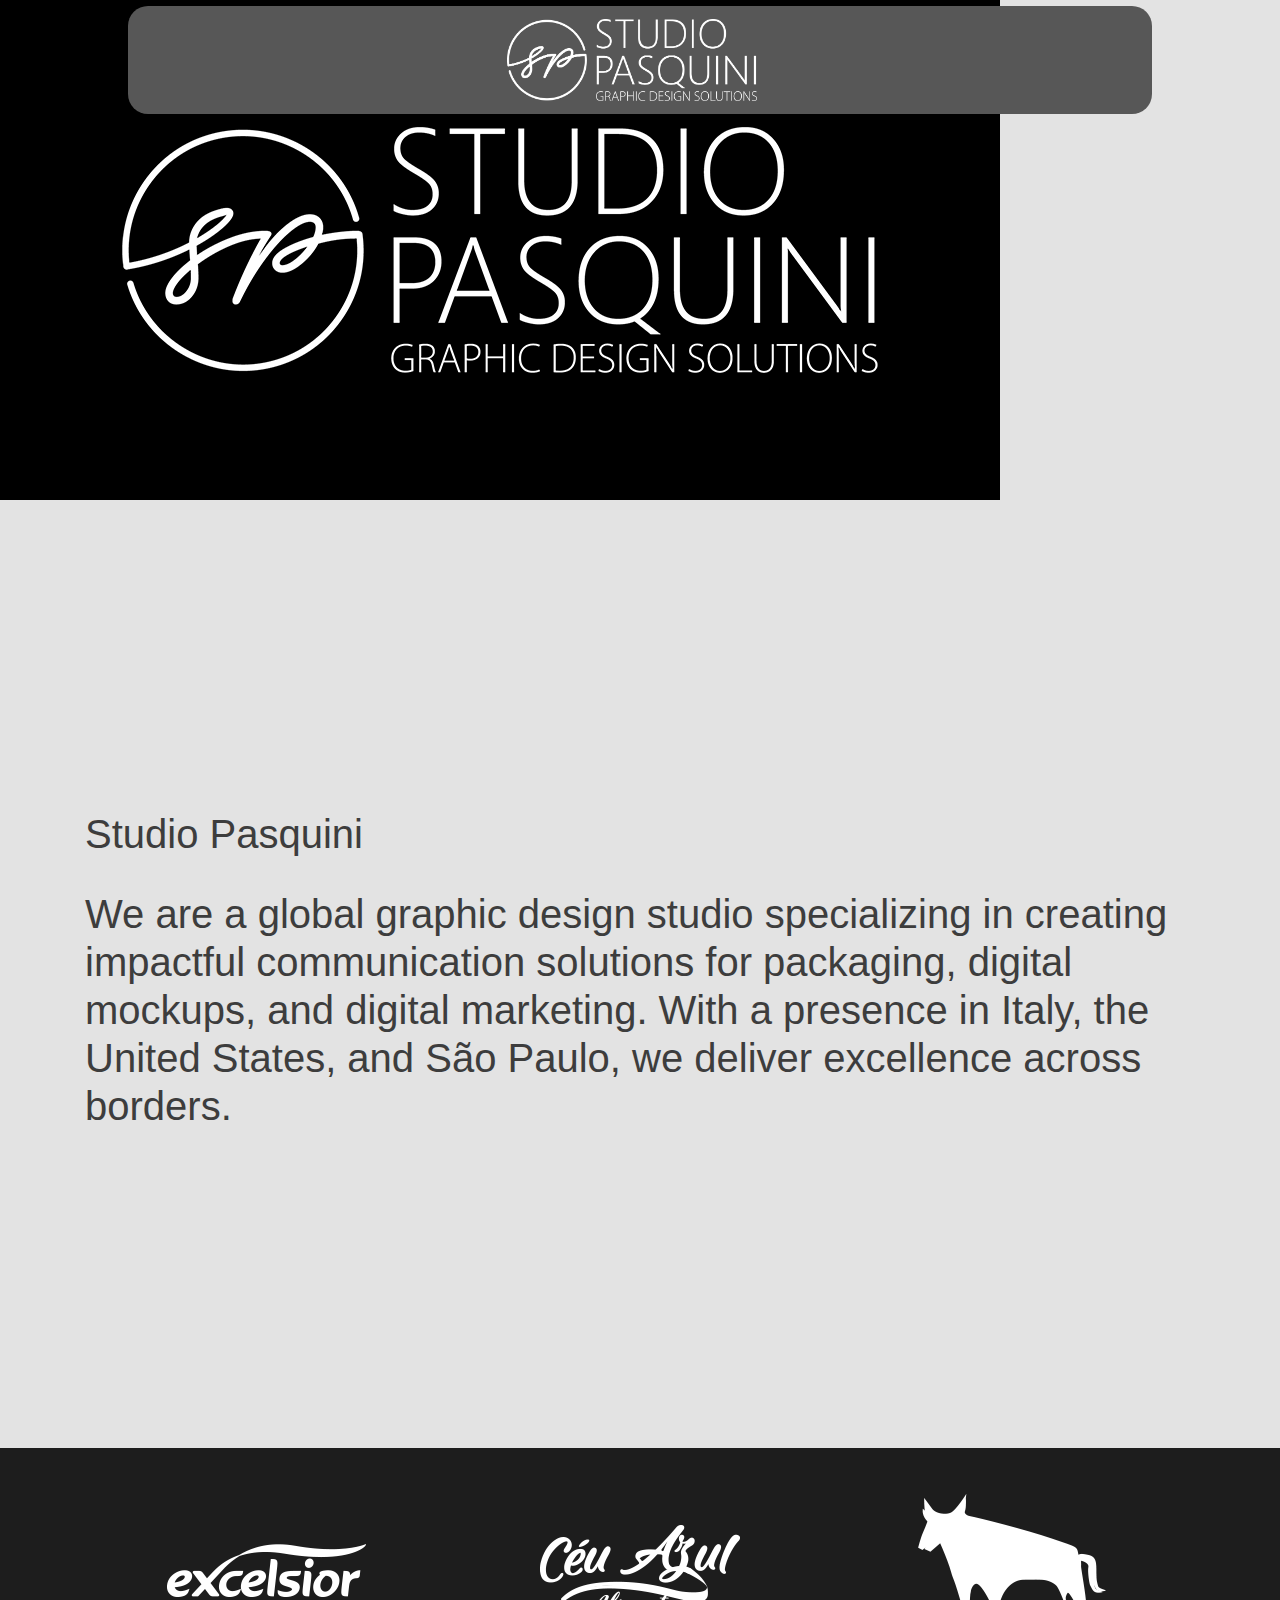
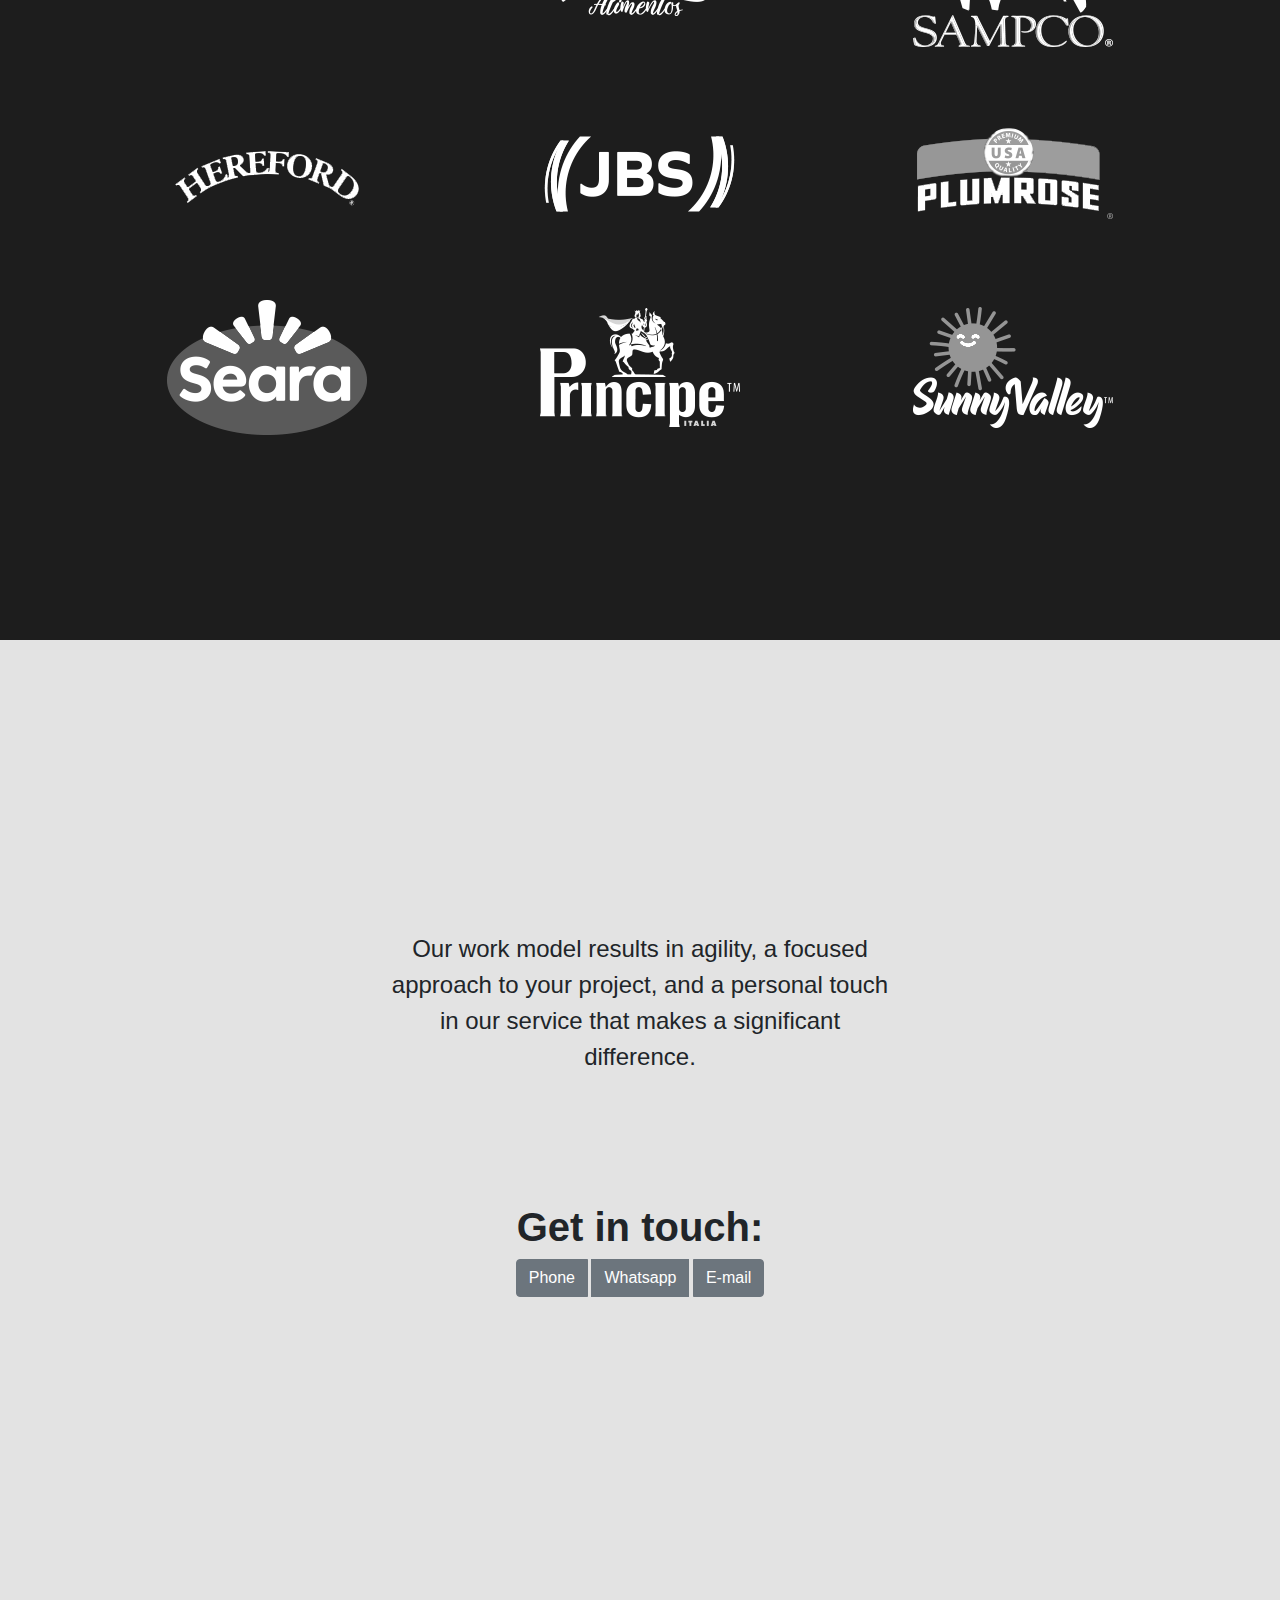
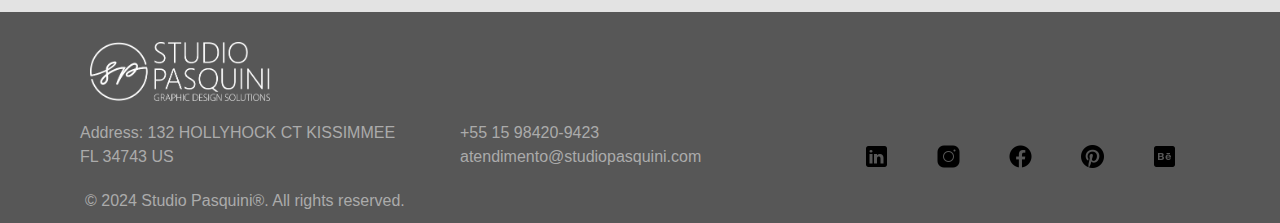
<file: index.html>
<!DOCTYPE html>
<html lang="en">
  <head>
    <meta charset="utf-8">
	<meta http-equiv="X-UA-Compatible" content="IE=edge">
	<meta name="viewport" content="width=device-width, initial-scale=1">
    <title>Studio Pasquini</title>
    <!-- Bootstrap -->
	<link href="css/bootstrap-4.4.1.css" rel="stylesheet">
	<link href="style.css" rel="stylesheet" type="text/css">
  </head>
  <body>
  	<!-- body code goes here -->
    <nav class="navbar navbar-expand-lg"> <a class="navbar-brand" href="index.html"><img src="images/LOGO_STUDIO-02.png" alt="" width="250" height="80" class="img-fluid" id="logo-header"/></a> </nav>
	  <section id="imageContainer"><img src="images/teste.png" alt="" width="1000" height="500" class="img-fluid" id="teste"/></section>
  <br>
  <section class="sections"><div class="container" id="about">
  <h4 id="about-studio">Studio Pasquini</h4>
	  <br>
    <h4>We are a global graphic design studio specializing in creating impactful communication solutions for packaging, digital mockups, and digital marketing. With a presence in Italy, the United States, and São Paulo, we deliver excellence across borders.</h4>
  </div></section>
<br>
  <div class="bg">
    <div class="container" id="logos">
		<div class="item"><img src="images/excelsior-logo.png" alt="" width="210" height="53" class="img-fluid"/></div>
		<div class="item"><img src="images/ceu-azul-logo.png" alt="" width="210" height="91" class="img-fluid"/></div>
		<div class="item"><img src="images/sampco-logo.png" alt="" width="210" height="153" class="img-fluid"/></div>
		<div class="item"><img src="images/hereford-logo.png" alt="" width="210" height="108" class="img-fluid"/></div>
		<div class="item"><img src="images/jbs-logo.png" alt="" width="238" height="78" class="img-fluid"/></div>
		<div class="item"><img src="images/plumrose-logo.png" alt="" width="210" height="91" class="img-fluid"/></div>
		<div class="item"><img src="images/seara-logo.png" alt="" width="210" height="135" class="img-fluid"/></div>
  	  	<div class="item"><img src="images/principe-logo.png" alt="" width="210" height="119" class="img-fluid"/></div>
	  	<div class="item"><img src="images/sunny-valley-logo.png" alt="" width="210" height="121" class="img-fluid"/></div>
	</div>
  </div><br>
	  <section class="sections">
		  <div id="contact"><p>Our work model results in agility, a focused approach to your project, and a personal touch in our service that makes a significant difference.</p><h1>Get in touch:</h1>
    <div class="btn-group" role="group">
      <button type="button" class="btn btn-secondary">Phone</button>
	  <button type="button" class="btn btn-secondary">Whatsapp</button>
	  <button type="button" class="btn btn-secondary">E-mail</button>
    </div>
  </div>
	  </section>
  <br><br>
	<div id="footer">
		<div class="container">
	  <div class="row">
	    <div class="col-lg-4"><a class="logo" href="index.html"><img src="images/LOGO_STUDIO-02.png" alt="" width="200" height="63" class="img-fluid"/></a>
		  <p>Address:
132 HOLLYHOCK CT KISSIMMEE</p>
	    <p>FL 34743 US</p></div>
	    <div class="col-lg-4" id="footer-contact"><p>+55 15 98420-9423</p><p>atendimento@studiopasquini.com</p></div>
	    <div class="col-lg-4" id="icons">
			<a href="https://br.linkedin.com" title="Linkedin-Empresa" target="_blank"><img src="images/linkedin.png" alt="" width="25" height="25" class="img-fluid"/></a>
			<a href="https://www.instagram.com" title="Instagram-Empresa" target="_blank"><img src="images/instagram.png" alt="" width="25" height="25" class="img-fluid"/></a>
			<a href="https://www.facebook.com/" title="Facebook-Empresa" target="_blank"><img src="images/facebook.png" alt="" width="25" height="25" class="img-fluid"/></a>
			<a href="https://br.pinterest.com/" title="Pinterest-Empresa" target="_blank"><img src="images/pinterest.png" alt="" width="25" height="25" class="img-fluid"/></a>
			<a href="https://www.behance.net/" title="Behance-Empresa" target="_blank"><img src="images/behance.png" alt="" width="25" height="25" class="img-fluid"/></a>
	    </div>
    </div>
	  <p id="copyright">© 2024 Studio Pasquini®. All rights reserved.</p>
  </div>
	  </div>
  <!-- jQuery (necessary for Bootstrap's JavaScript plugins) --> 
	<script src="js/jquery-3.4.1.min.js"></script>

	<!-- Include all compiled plugins (below), or include individual files as needed -->
	<script src="js/popper.min.js"></script> 
  <script src="js/bootstrap-4.4.1.js"></script>
  </body>
</html>
</file>
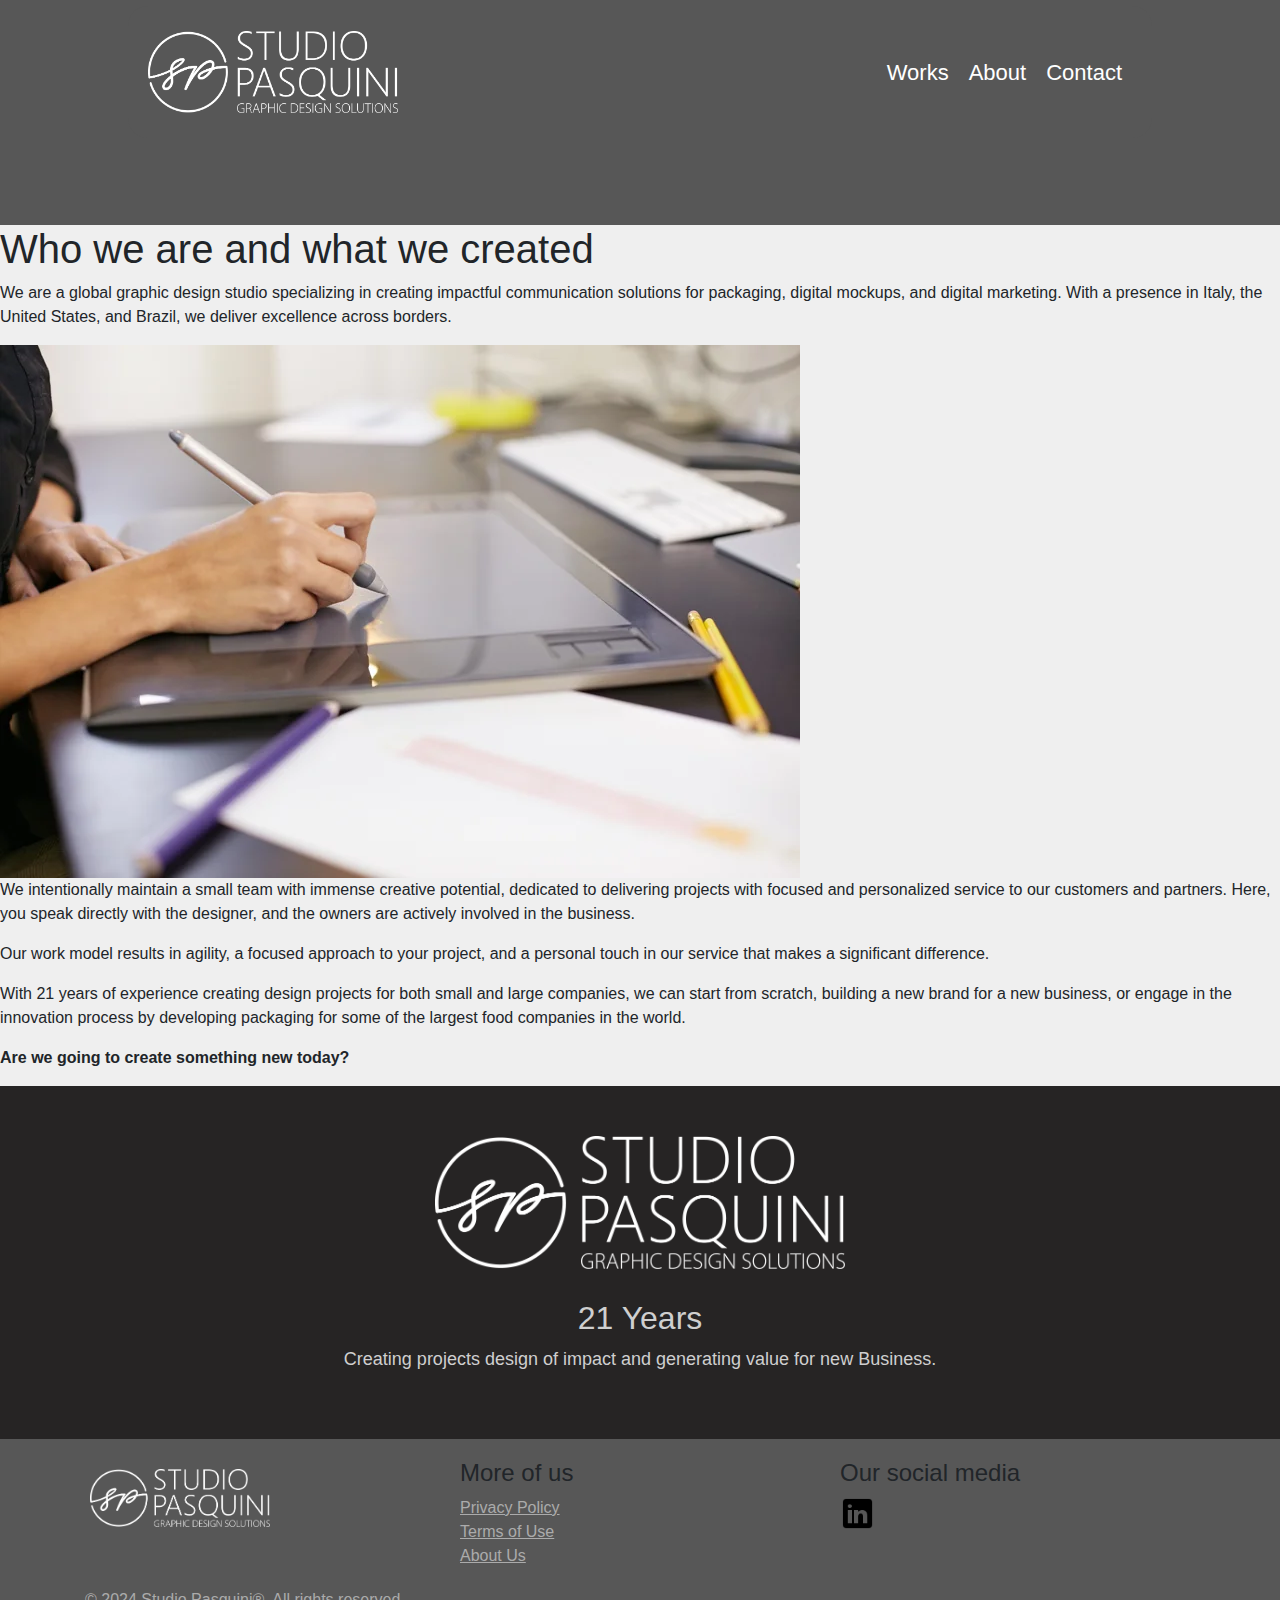
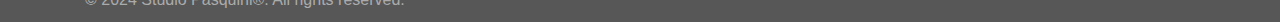
<file: about.html>
<!DOCTYPE html>
<html lang="en">
  <head>
    <meta charset="utf-8">
	<meta http-equiv="X-UA-Compatible" content="IE=edge">
	<meta name="viewport" content="width=device-width, initial-scale=1">
    <title>About Us</title>
    <!-- Bootstrap -->
	<link href="css/bootstrap-4.4.1.css" rel="stylesheet">
	<link href="./css/style.css" rel="stylesheet" type="text/css">
  </head>
  <body>
	  <nav class="navbar navbar-expand-lg" id="fixedContainer"> <a class="navbar-brand" href="./index.html"><img src="assets/LOGO_STUDIO-02.png" alt="" width="250" height="80" class="img-fluid" id="logo-header"/></a> <div id="nav-buttons"><a href="works.html">Works</a><a href="about.html">About</a><a href="contact.html">Contact</a></div></nav>
	  <div id="space"></div>
	  <div id="about-content">
		<div id="left-side">
			<h1>Who we are and what we created</h1>
			<p>We are a global graphic design studio specializing in creating impactful communication solutions for packaging, digital mockups, and digital marketing. With a presence in Italy, the United States, and Brazil, we deliver excellence across borders.</p>
			<img src="assets/ABOUT_PHOTO.webp" class="img-fluid"/>
		</div>
		<div id="right-side">
			<p>We intentionally maintain a small team with immense creative potential, dedicated to delivering projects with focused and personalized service to our customers and partners. Here, you speak directly with the designer, and the owners are actively involved in the business.</p>
			<p>Our work model results in agility, a focused approach to your project, and a personal touch in our service that makes a significant difference.</p>
			<p>With 21 years of experience creating design projects for both small and large companies, we can start from scratch, building a new brand for a new business, or engage in the innovation process by developing packaging for some of the largest food companies in the world.</p>
			<p id="bold">Are we going to create something new today?</p>
		</div>
	</div>
		<div id="logo-div">
			<a href="./index.html"><img src="assets/LOGO_STUDIO-02.png" alt="" width="410" height="132" class="img-fluid"/></a>
			<h2>21 Years</h2>
			<p>Creating projects design of impact and generating value for new Business.</p>
		</div>
	<div id="footer">
		<div class="container">
		  <div class="row">
			  <div class="col-lg-4"><a class="logo" href="./index.html"><img src="assets/LOGO_STUDIO-02.png" alt="" width="200" height="63" class="img-fluid"/></a></div>
			  <div class="col-lg-4" id="footer-links"><h4>More of us</h4><a href="./privacy_policy.html">Privacy Policy</a>
				<a href="./terms_use.html">Terms of Use</a>
				<a href="./about.html">About Us</a></div>
			  <div class="col-lg-4"><h4>Our social media</h4><a href="https://br.linkedin.com" title="Linkedin-Empresa" target="_blank"><img src="assets/linkedin.png" alt="" width="35" height="25" class="img-fluid" id="linkedin"/></a></div>
		  </div>
<p id="copyright">© 2024 Studio Pasquini®. All rights reserved.</p>
  		</div>
	  </div>
	  <!-- jQuery (necessary for Bootstrap's JavaScript plugins) --> 
	<script src="js/jquery-3.4.1.min.js"></script>

	<!-- Include all compiled plugins (below), or include individual files as needed -->
	<script src="js/popper.min.js"></script> 
  <script src="js/bootstrap-4.4.1.js"></script>
  </body>
</html>
</file>
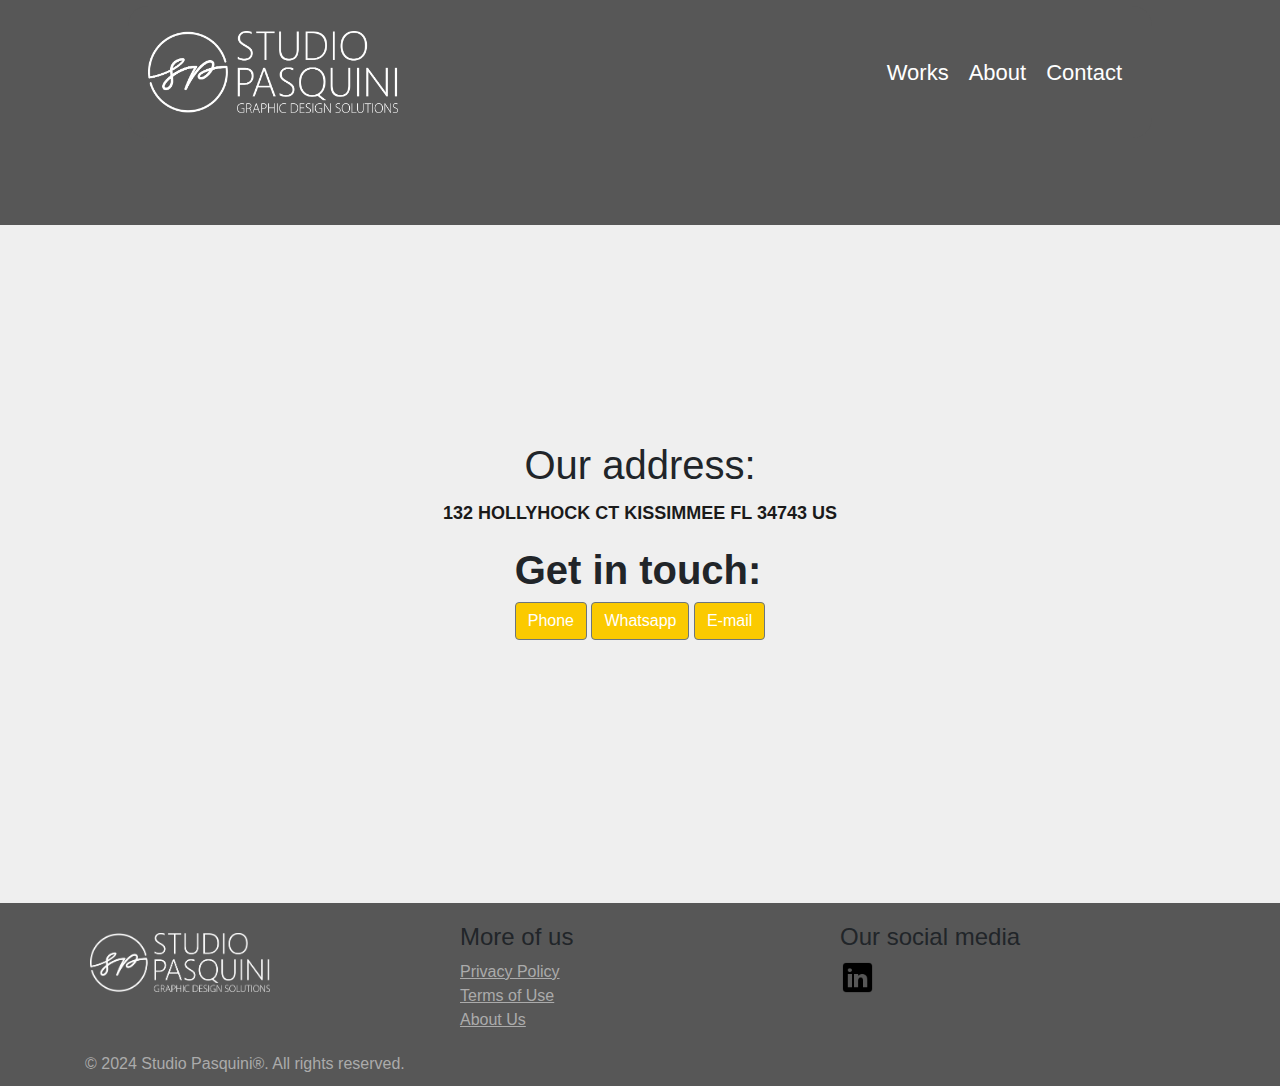
<file: contact.html>
<!DOCTYPE html>
<html lang="en">
  <head>
    <meta charset="utf-8">
	<meta http-equiv="X-UA-Compatible" content="IE=edge">
	<meta name="viewport" content="width=device-width, initial-scale=1">
    <title>Contact</title>
    <!-- Bootstrap -->
	<link href="css/bootstrap-4.4.1.css" rel="stylesheet">
	<link href="./css/style.css" rel="stylesheet" type="text/css">
  </head>
  <body>
	  <nav class="navbar navbar-expand-lg" id="fixedContainer"> <a class="navbar-brand" href="./index.html"><img src="assets/LOGO_STUDIO-02.png" alt="" width="250" height="80" class="img-fluid" id="logo-header"/></a> <div id="nav-buttons"><a href="works.html">Works</a><a href="about.html">About</a><a href="contact.html">Contact</a></div></nav>
	  <div id="space"></div>
	  <section class="content" id="contact-page">
		  <h1>Our address:</h1>
		  <p>132 HOLLYHOCK CT KISSIMMEE FL 34743 US</p>
		  <div id="contact"><h1>Get in touch:</h1>
			<div class="btn-group" role="group">
			  <a class="buttons" href="tel:+393792644632" target="_blank" >Phone</a>
			  <a class="buttons" href="https://web.whatsapp.com/send?phone=393792644632" target="_blank">Whatsapp</a>
			  <a class="buttons" href="mailto:nereu@studiopasquinidesign.com" target="_blank">E-mail</a>
			</div>
	  	  </div>
	  </section>
	  <br><br>
	<div id="footer">
		<div class="container">
		  <div class="row">
			  <div class="col-lg-4"><a class="logo" href="./index.html"><img src="assets/LOGO_STUDIO-02.png" alt="" width="200" height="63" class="img-fluid"/></a></div>
			  <div class="col-lg-4" id="footer-links"><h4>More of us</h4><a href="./privacy_policy.html">Privacy Policy</a>
				<a href="./terms_use.html">Terms of Use</a>
				<a href="./about.html">About Us</a></div>
			  <div class="col-lg-4"><h4>Our social media</h4><a href="https://br.linkedin.com" title="Linkedin-Empresa" target="_blank"><img src="assets/linkedin.png" alt="" width="35" height="25" class="img-fluid" id="linkedin"/></a></div>
		  </div>
<p id="copyright">© 2024 Studio Pasquini®. All rights reserved.</p>
  		</div>
	  </div>
	  <!-- jQuery (necessary for Bootstrap's JavaScript plugins) --> 
	<script src="js/jquery-3.4.1.min.js"></script>

	<!-- Include all compiled plugins (below), or include individual files as needed -->
	<script src="js/popper.min.js"></script> 
  <script src="js/bootstrap-4.4.1.js"></script>
  </body>
</html>
</file>
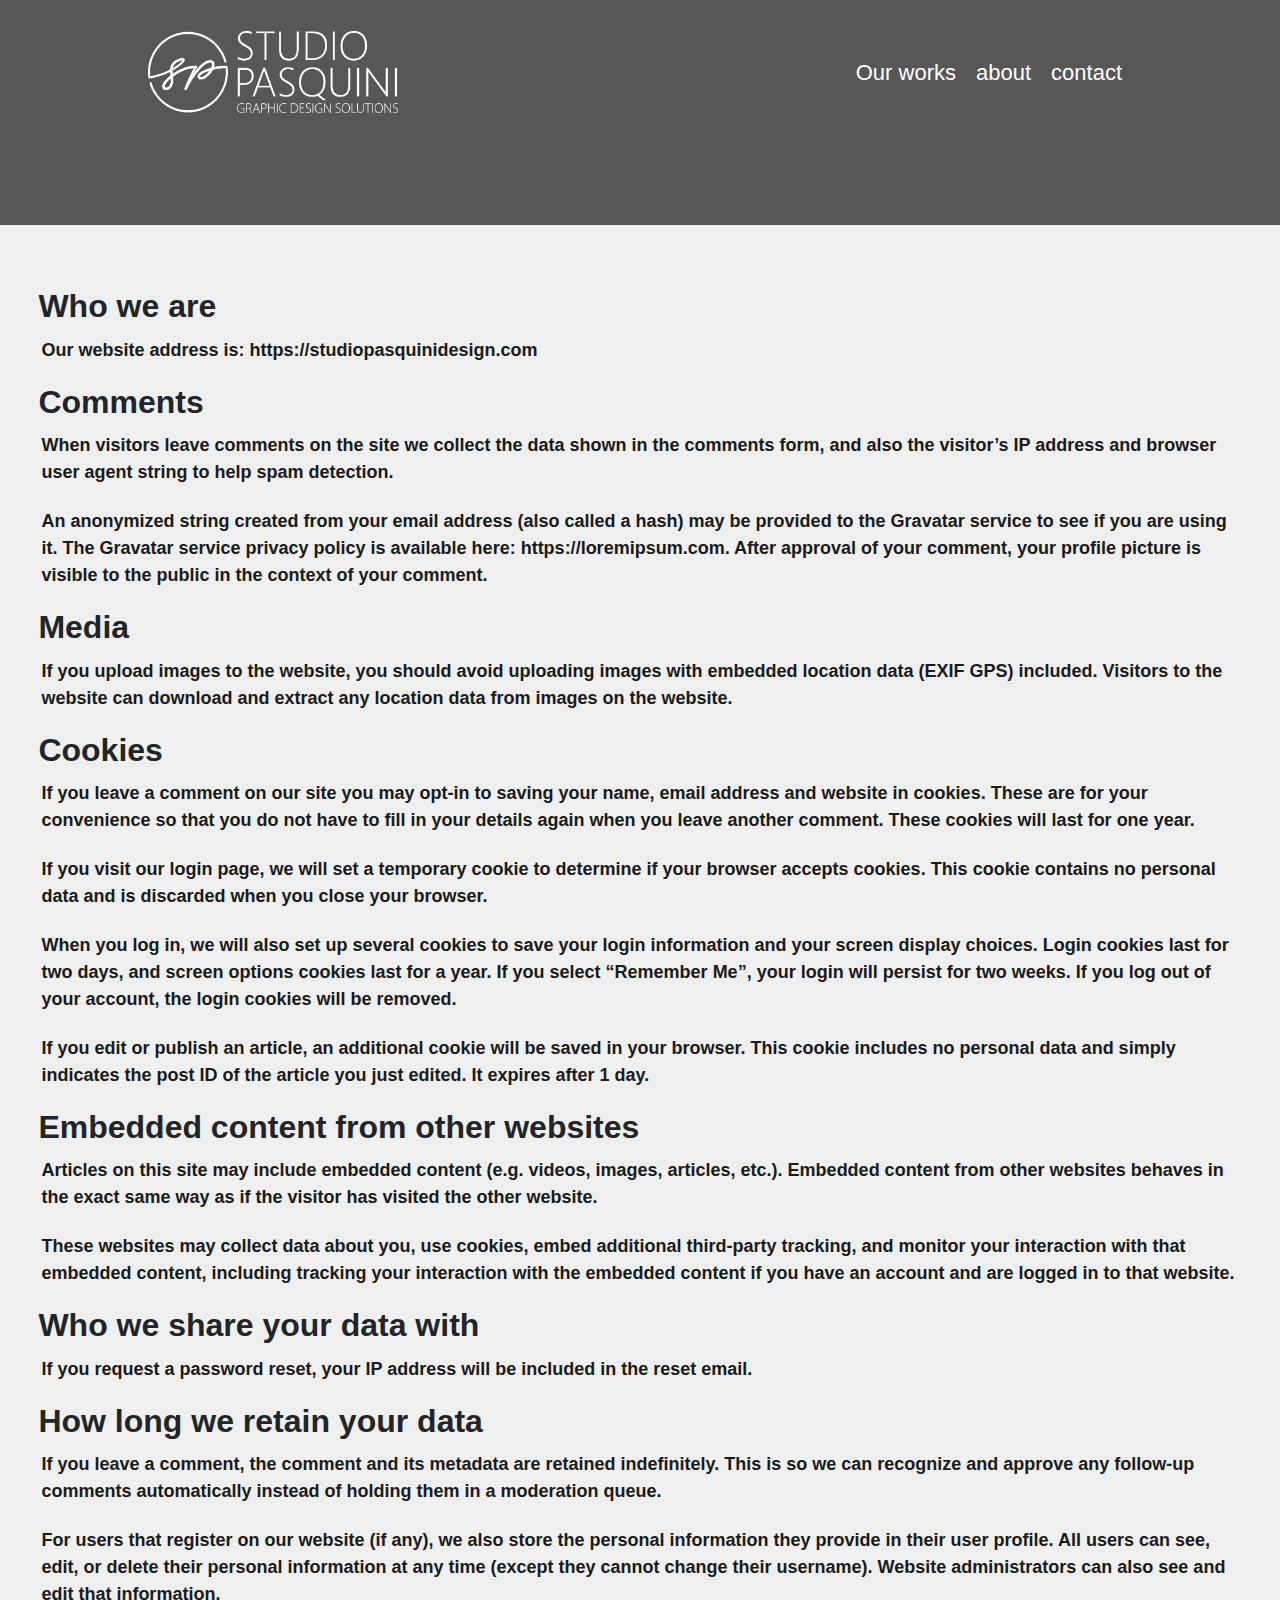
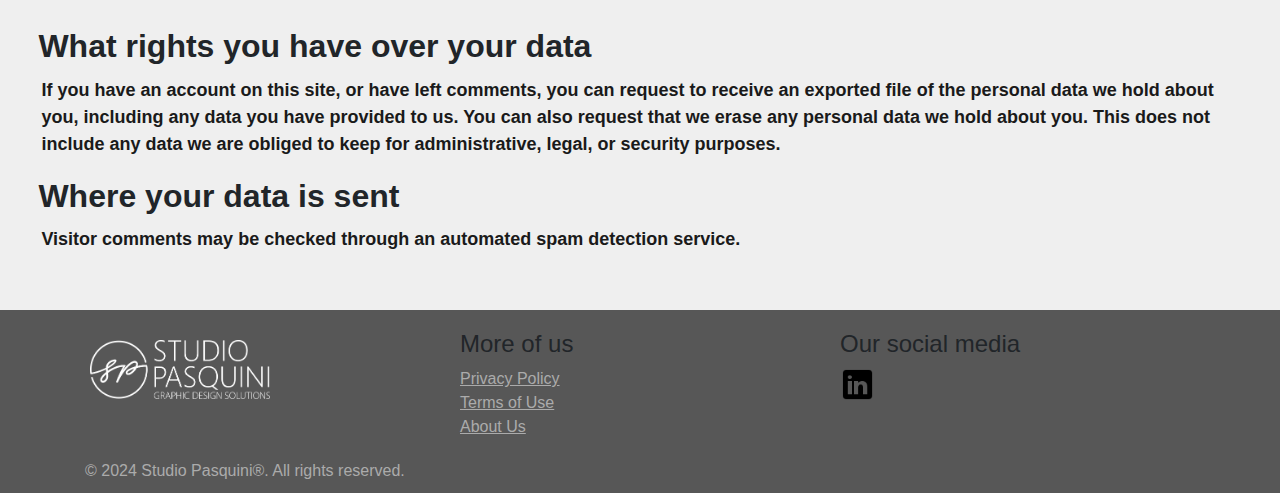
<file: privacy_policy.html>
<!DOCTYPE html>
<html lang="en">
  <head>
    <meta charset="utf-8">
	<meta http-equiv="X-UA-Compatible" content="IE=edge">
	<meta name="viewport" content="width=device-width, initial-scale=1">
    <title>Privacy Policy - Studio Pasquini</title>
    <!-- Bootstrap -->
	<link href="css/bootstrap-4.4.1.css" rel="stylesheet">
	<link href="./css/style.css" rel="stylesheet" type="text/css">
  </head>
  <body>
	  <nav class="navbar navbar-expand-lg" id="fixedContainer"> <a class="navbar-brand" href="./index.html"><img src="assets/LOGO_STUDIO-02.png" alt="" width="250" height="80" class="img-fluid" id="logo-header"/></a> <div id="nav-buttons"><a href="works.html">Our works</a><a href="about.html">about</a><a href="contact.html">contact</a></div></nav>
	  <div id="space"></div>
	  <br>
	  
	  <section class="content">
		  <h2>Who we are</h2>
		  <p>Our website address is: https://studiopasquinidesign.com</p>
		  <h2>Comments</h2>
		  <p>When visitors leave comments on the site we collect the data shown in the comments form, and also the visitor’s IP address and browser user agent string to help spam detection.</p>
		  <p>An anonymized string created from your email address (also called a hash) may be provided to the Gravatar service to see if you are using it. The Gravatar service privacy policy is available here: https://loremipsum.com. After approval of your comment, your profile picture is visible to the public in the context of your comment.</p>
		  <h2>Media</h2>
		  <p>If you upload images to the website, you should avoid uploading images with embedded location data (EXIF GPS) included. Visitors to the website can download and extract any location data from images on the website.</p>
		  <h2>Cookies</h2>
		  <p>If you leave a comment on our site you may opt-in to saving your name, email address and website in cookies. These are for your convenience so that you do not have to fill in your details again when you leave another comment. These cookies will last for one year.</p>
		  <p>If you visit our login page, we will set a temporary cookie to determine if your browser accepts cookies. This cookie contains no personal data and is discarded when you close your browser.</p>
		  <p>When you log in, we will also set up several cookies to save your login information and your screen display choices. Login cookies last for two days, and screen options cookies last for a year. If you select “Remember Me”, your login will persist for two weeks. If you log out of your account, the login cookies will be removed.</p>
		  <p>If you edit or publish an article, an additional cookie will be saved in your browser. This cookie includes no personal data and simply indicates the post ID of the article you just edited. It expires after 1 day.</p>
		  <h2>Embedded content from other websites</h2>
		  <p>Articles on this site may include embedded content (e.g. videos, images, articles, etc.). Embedded content from other websites behaves in the exact same way as if the visitor has visited the other website.</p>
		  <p>These websites may collect data about you, use cookies, embed additional third-party tracking, and monitor your interaction with that embedded content, including tracking your interaction with the embedded content if you have an account and are logged in to that website.</p>
		  <h2>Who we share your data with</h2>
		  <p>If you request a password reset, your IP address will be included in the reset email.</p>
		  <h2>How long we retain your data</h2>
		  <p>If you leave a comment, the comment and its metadata are retained indefinitely. This is so we can recognize and approve any follow-up comments automatically instead of holding them in a moderation queue.</p>
		  <p>For users that register on our website (if any), we also store the personal information they provide in their user profile. All users can see, edit, or delete their personal information at any time (except they cannot change their username). Website administrators can also see and edit that information.</p>
		  <h2>What rights you have over your data</h2>
		  <p>If you have an account on this site, or have left comments, you can request to receive an exported file of the personal data we hold about you, including any data you have provided to us. You can also request that we erase any personal data we hold about you. This does not include any data we are obliged to keep for administrative, legal, or security purposes.</p>
		  <h2>Where your data is sent</h2>
		  <p>Visitor comments may be checked through an automated spam detection service.</p>
	  </section>
	  
	<div id="footer">
		<div class="container">
		  <div class="row">
			  <div class="col-lg-4"><a class="logo" href="./index.html"><img src="assets/LOGO_STUDIO-02.png" alt="" width="200" height="63" class="img-fluid"/></a></div>
			  <div class="col-lg-4" id="footer-links"><h4>More of us</h4><a href="./privacy_policy.html">Privacy Policy</a>
				<a href="./terms_use.html">Terms of Use</a>
				<a href="./about.html">About Us</a></div>
			  <div class="col-lg-4"><h4>Our social media</h4><a href="https://br.linkedin.com" title="Linkedin-Empresa" target="_blank"><img src="assets/linkedin.png" alt="" width="35" height="25" class="img-fluid" id="linkedin"/></a></div>
		  </div>
<p id="copyright">© 2024 Studio Pasquini®. All rights reserved.</p>
  		</div>
	  </div>
	  <!-- jQuery (necessary for Bootstrap's JavaScript plugins) --> 
	<script src="js/jquery-3.4.1.min.js"></script>

	<!-- Include all compiled plugins (below), or include individual files as needed -->
	<script src="js/popper.min.js"></script> 
  <script src="js/bootstrap-4.4.1.js"></script>
  </body>
</html>
</file>
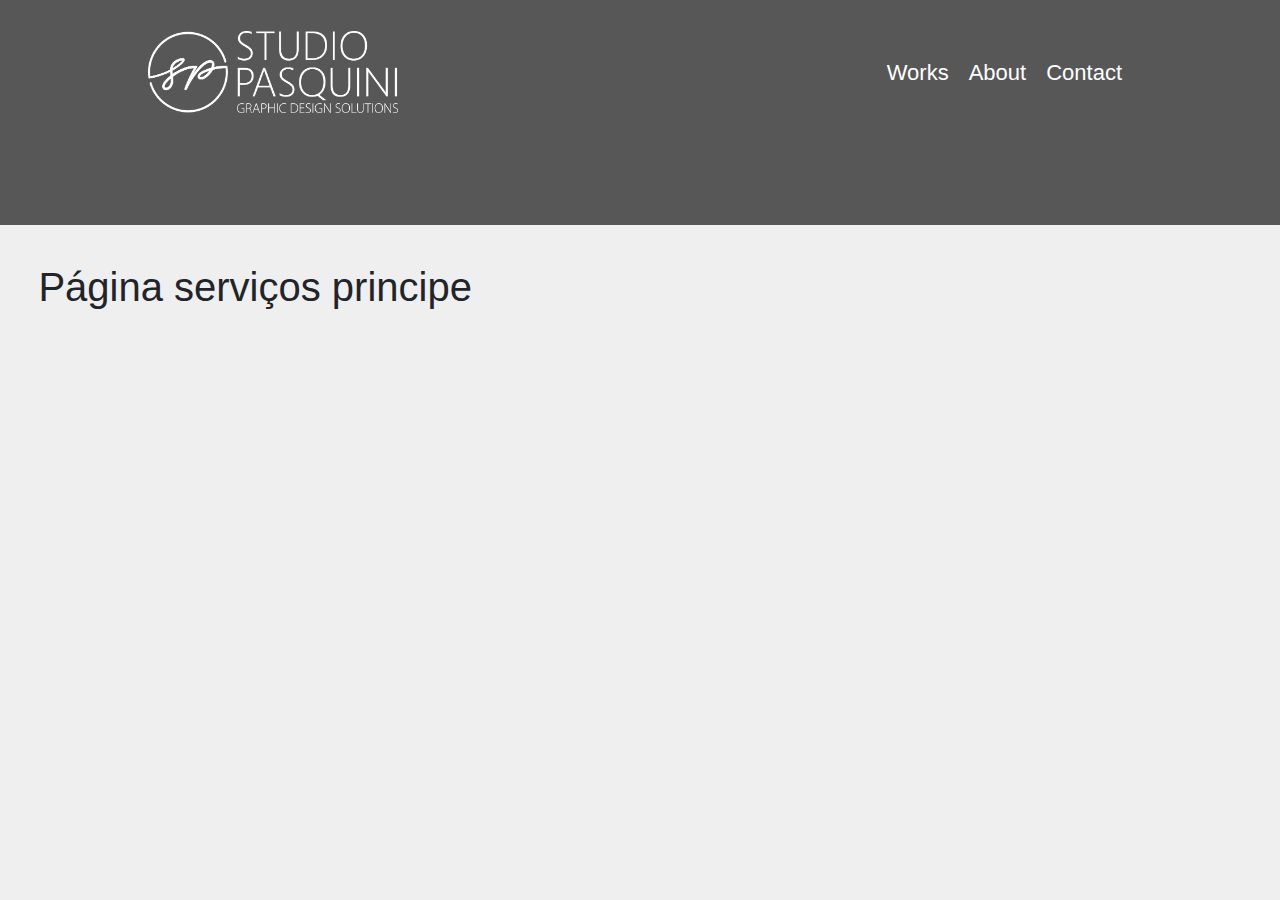
<file: services_principe.html>
<!DOCTYPE html>
<html lang="en">
  <head>
    <meta charset="utf-8">
	<meta http-equiv="X-UA-Compatible" content="IE=edge">
	<meta name="viewport" content="width=device-width, initial-scale=1">
    <title>Services</title>
    <!-- Bootstrap -->
	<link href="css/bootstrap-4.4.1.css" rel="stylesheet">
	<link href="./css/style.css" rel="stylesheet" type="text/css">
  </head>
  <body>
	  <nav class="navbar navbar-expand-lg" id="fixedContainer"> <a class="navbar-brand" href="./index.html"><img src="assets/LOGO_STUDIO-02.png" alt="" width="250" height="80" class="img-fluid" id="logo-header"/></a> <div id="nav-buttons"><a href="works.html">Works</a><a href="about.html">About</a><a href="contact.html">Contact</a></div></nav>
	  <div id="space"></div>
	  <section class="content">
	  	<h1>Página serviços principe</h1>
	  </section>
	  <!-- jQuery (necessary for Bootstrap's JavaScript plugins) --> 
	<script src="js/jquery-3.4.1.min.js"></script>

	<!-- Include all compiled plugins (below), or include individual files as needed -->
	<script src="js/popper.min.js"></script> 
  <script src="js/bootstrap-4.4.1.js"></script>
  </body>
</html>
</file>
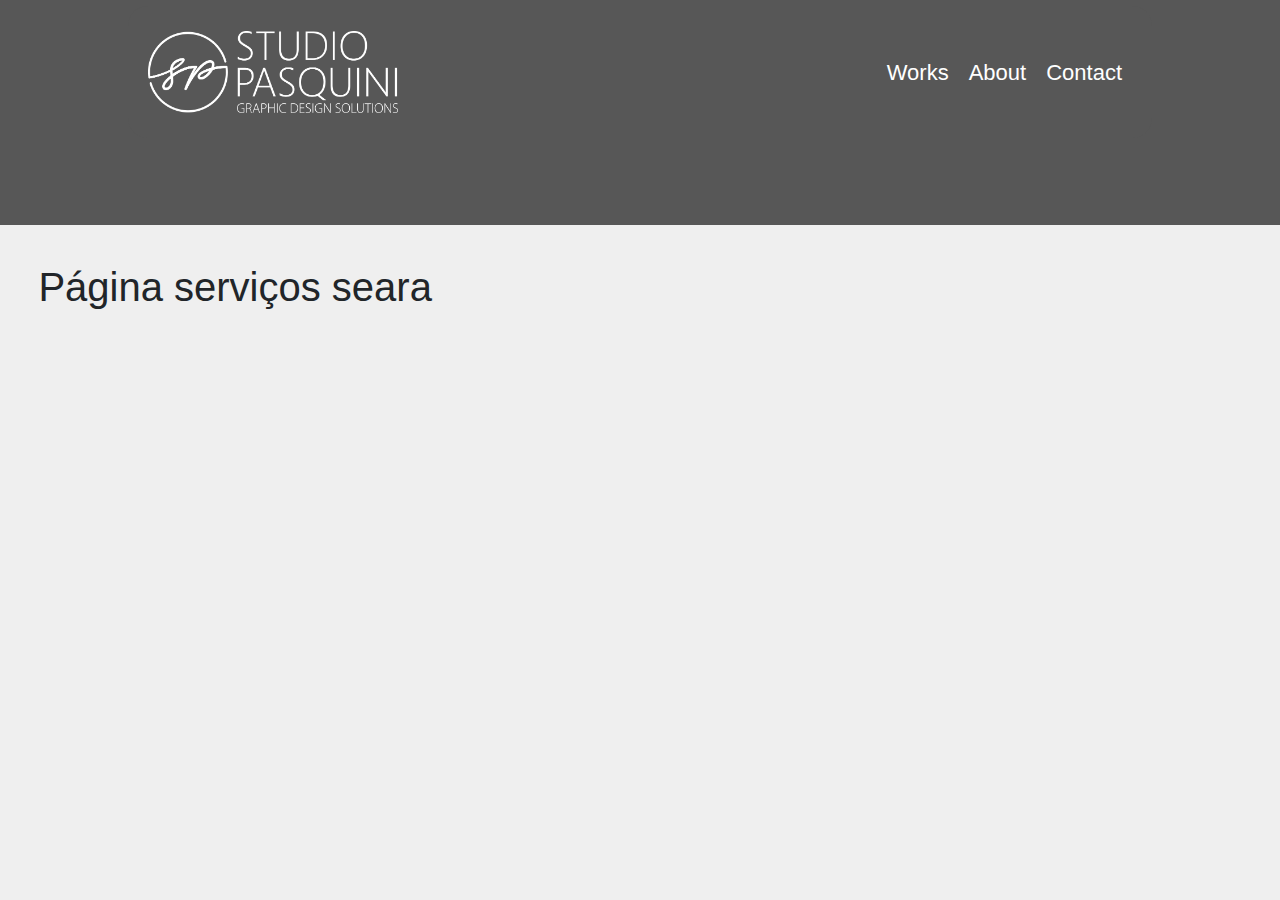
<file: services_seara.html>
<!DOCTYPE html>
<html lang="en">
  <head>
    <meta charset="utf-8">
	<meta http-equiv="X-UA-Compatible" content="IE=edge">
	<meta name="viewport" content="width=device-width, initial-scale=1">
    <title>Services</title>
    <!-- Bootstrap -->
	<link href="css/bootstrap-4.4.1.css" rel="stylesheet">
	<link href="./css/style.css" rel="stylesheet" type="text/css">
  </head>
  <body>
	  <nav class="navbar navbar-expand-lg" id="fixedContainer"> <a class="navbar-brand" href="./index.html"><img src="assets/LOGO_STUDIO-02.png" alt="" width="250" height="80" class="img-fluid" id="logo-header"/></a> <div id="nav-buttons"><a href="works.html">Works</a><a href="about.html">About</a><a href="contact.html">Contact</a></div></nav>
	  <div id="space"></div>
	  <section class="content">
	  	<h1>Página serviços seara</h1>
	  </section>
	  <!-- jQuery (necessary for Bootstrap's JavaScript plugins) --> 
	<script src="js/jquery-3.4.1.min.js"></script>

	<!-- Include all compiled plugins (below), or include individual files as needed -->
	<script src="js/popper.min.js"></script> 
  <script src="js/bootstrap-4.4.1.js"></script>
  </body>
</html>
</file>
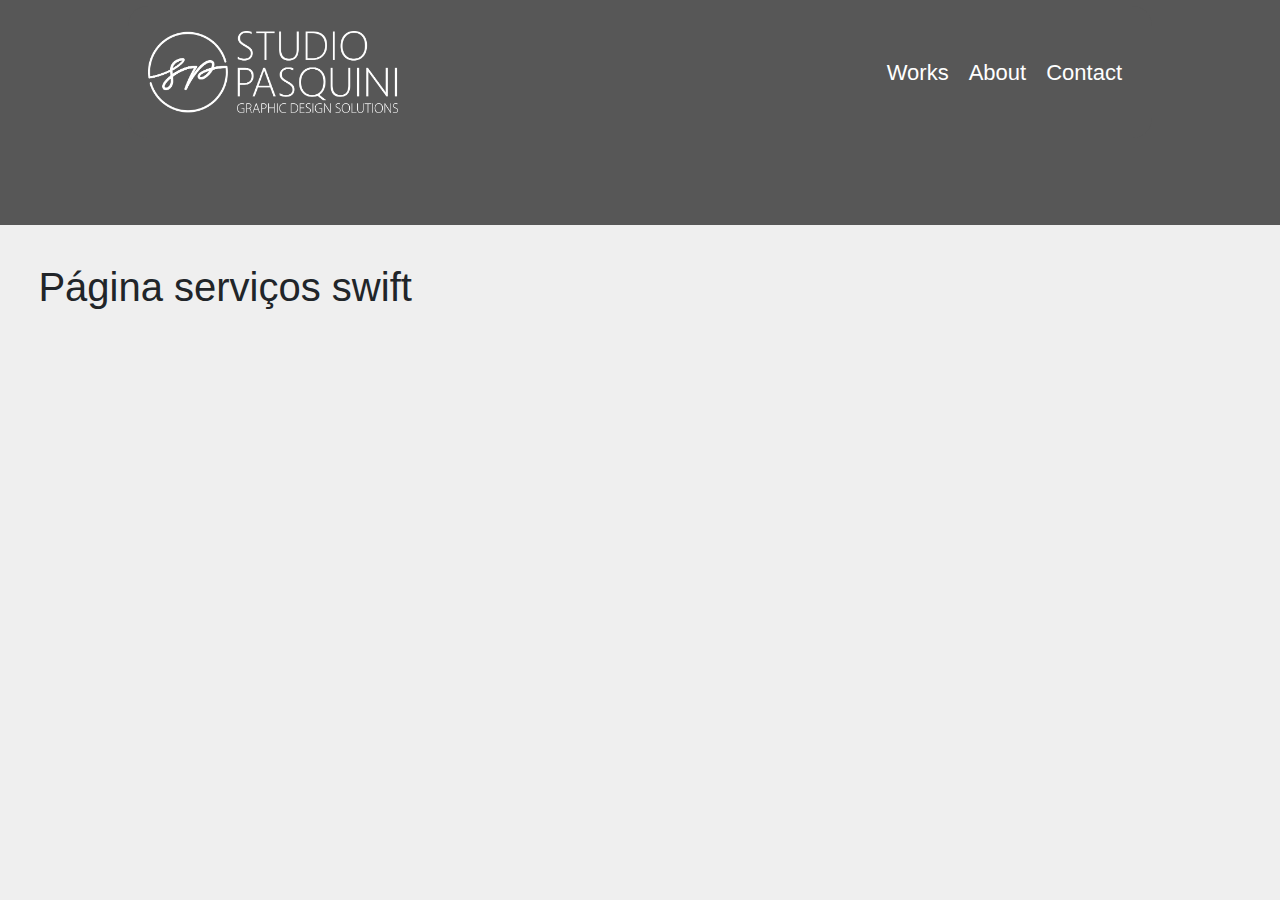
<file: services_swift.html>
<!DOCTYPE html>
<html lang="en">
  <head>
    <meta charset="utf-8">
	<meta http-equiv="X-UA-Compatible" content="IE=edge">
	<meta name="viewport" content="width=device-width, initial-scale=1">
    <title>Services</title>
    <!-- Bootstrap -->
	<link href="css/bootstrap-4.4.1.css" rel="stylesheet">
	<link href="./css/style.css" rel="stylesheet" type="text/css">
  </head>
  <body>
	  <nav class="navbar navbar-expand-lg" id="fixedContainer"> <a class="navbar-brand" href="./index.html"><img src="assets/LOGO_STUDIO-02.png" alt="" width="250" height="80" class="img-fluid" id="logo-header"/></a> <div id="nav-buttons"><a href="services.html">Works</a><a href="about.html">About</a><a href="contact.html">Contact</a></div></nav>
	  <div id="space"></div>
	  <section class="content">
	  	<h1>Página serviços swift</h1>
	  </section>
	  <!-- jQuery (necessary for Bootstrap's JavaScript plugins) --> 
	<script src="js/jquery-3.4.1.min.js"></script>

	<!-- Include all compiled plugins (below), or include individual files as needed -->
	<script src="js/popper.min.js"></script> 
  <script src="js/bootstrap-4.4.1.js"></script>
  </body>
</html>
</file>
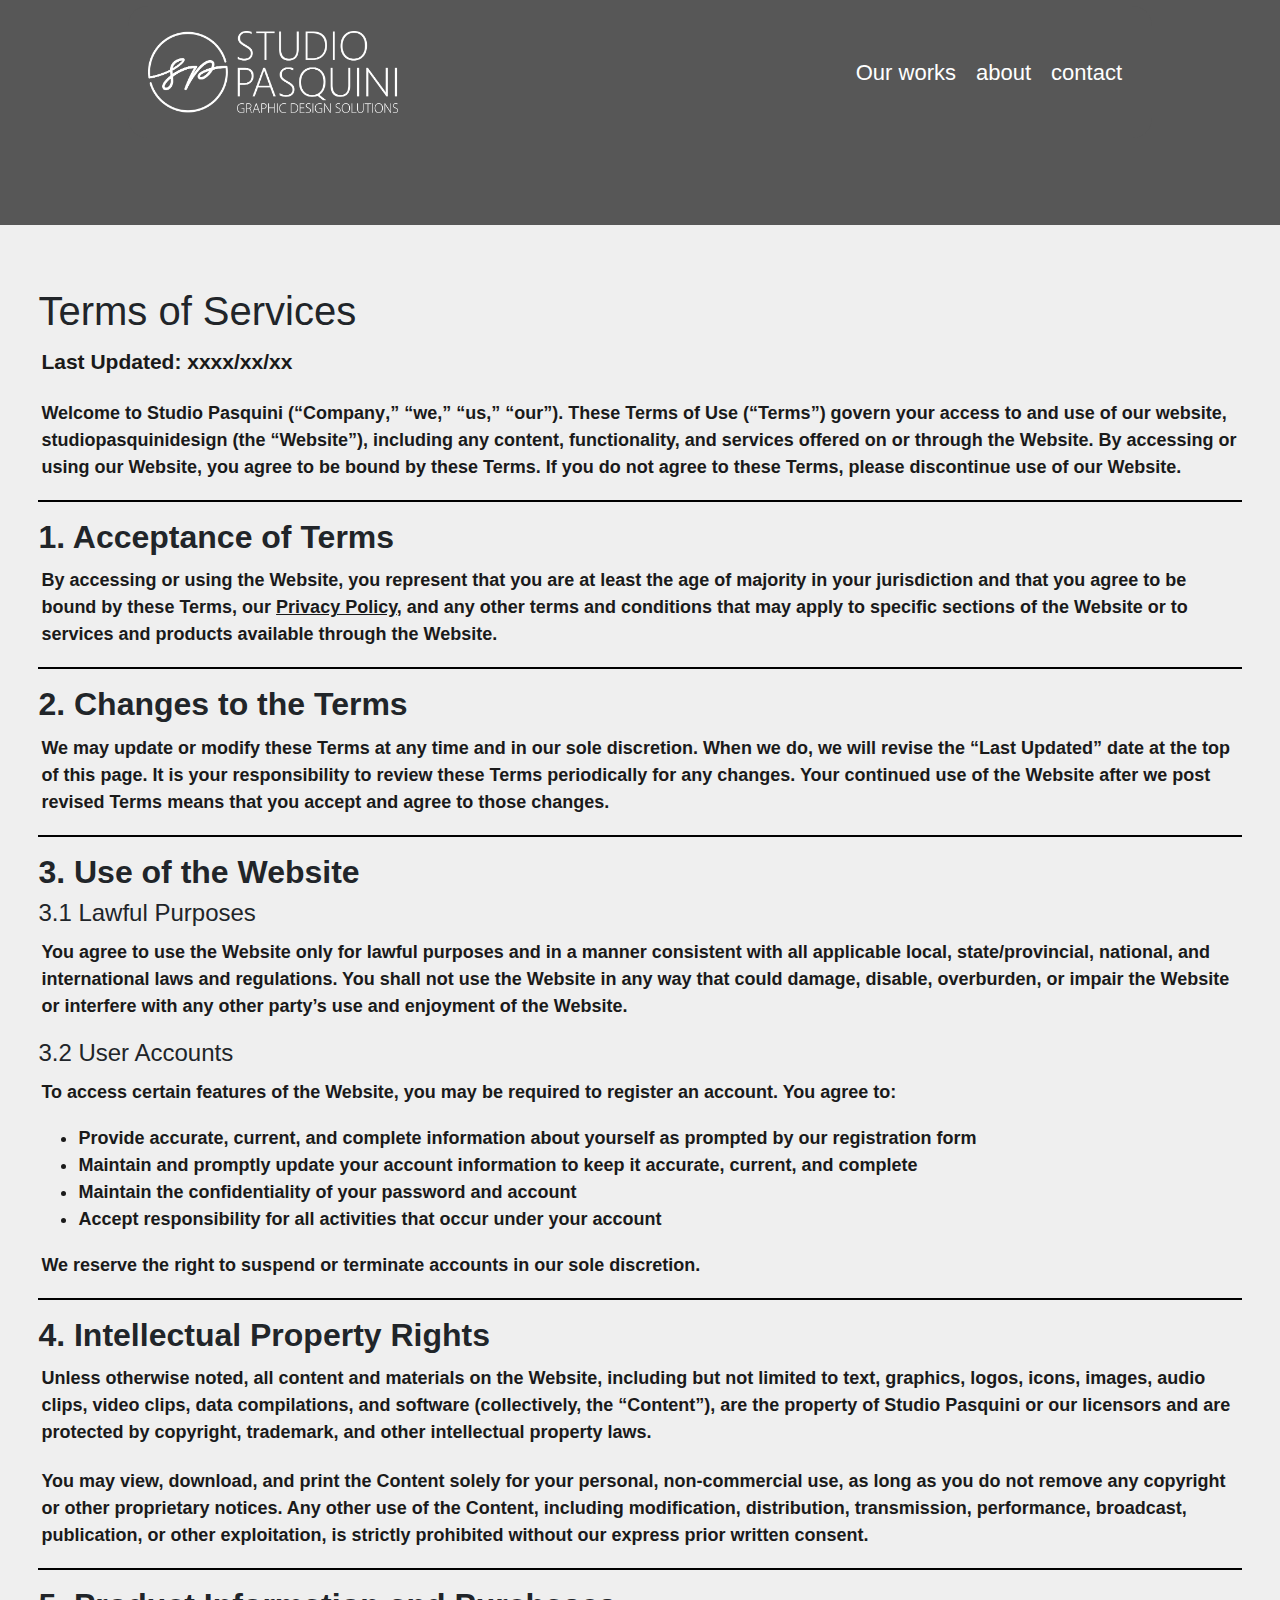
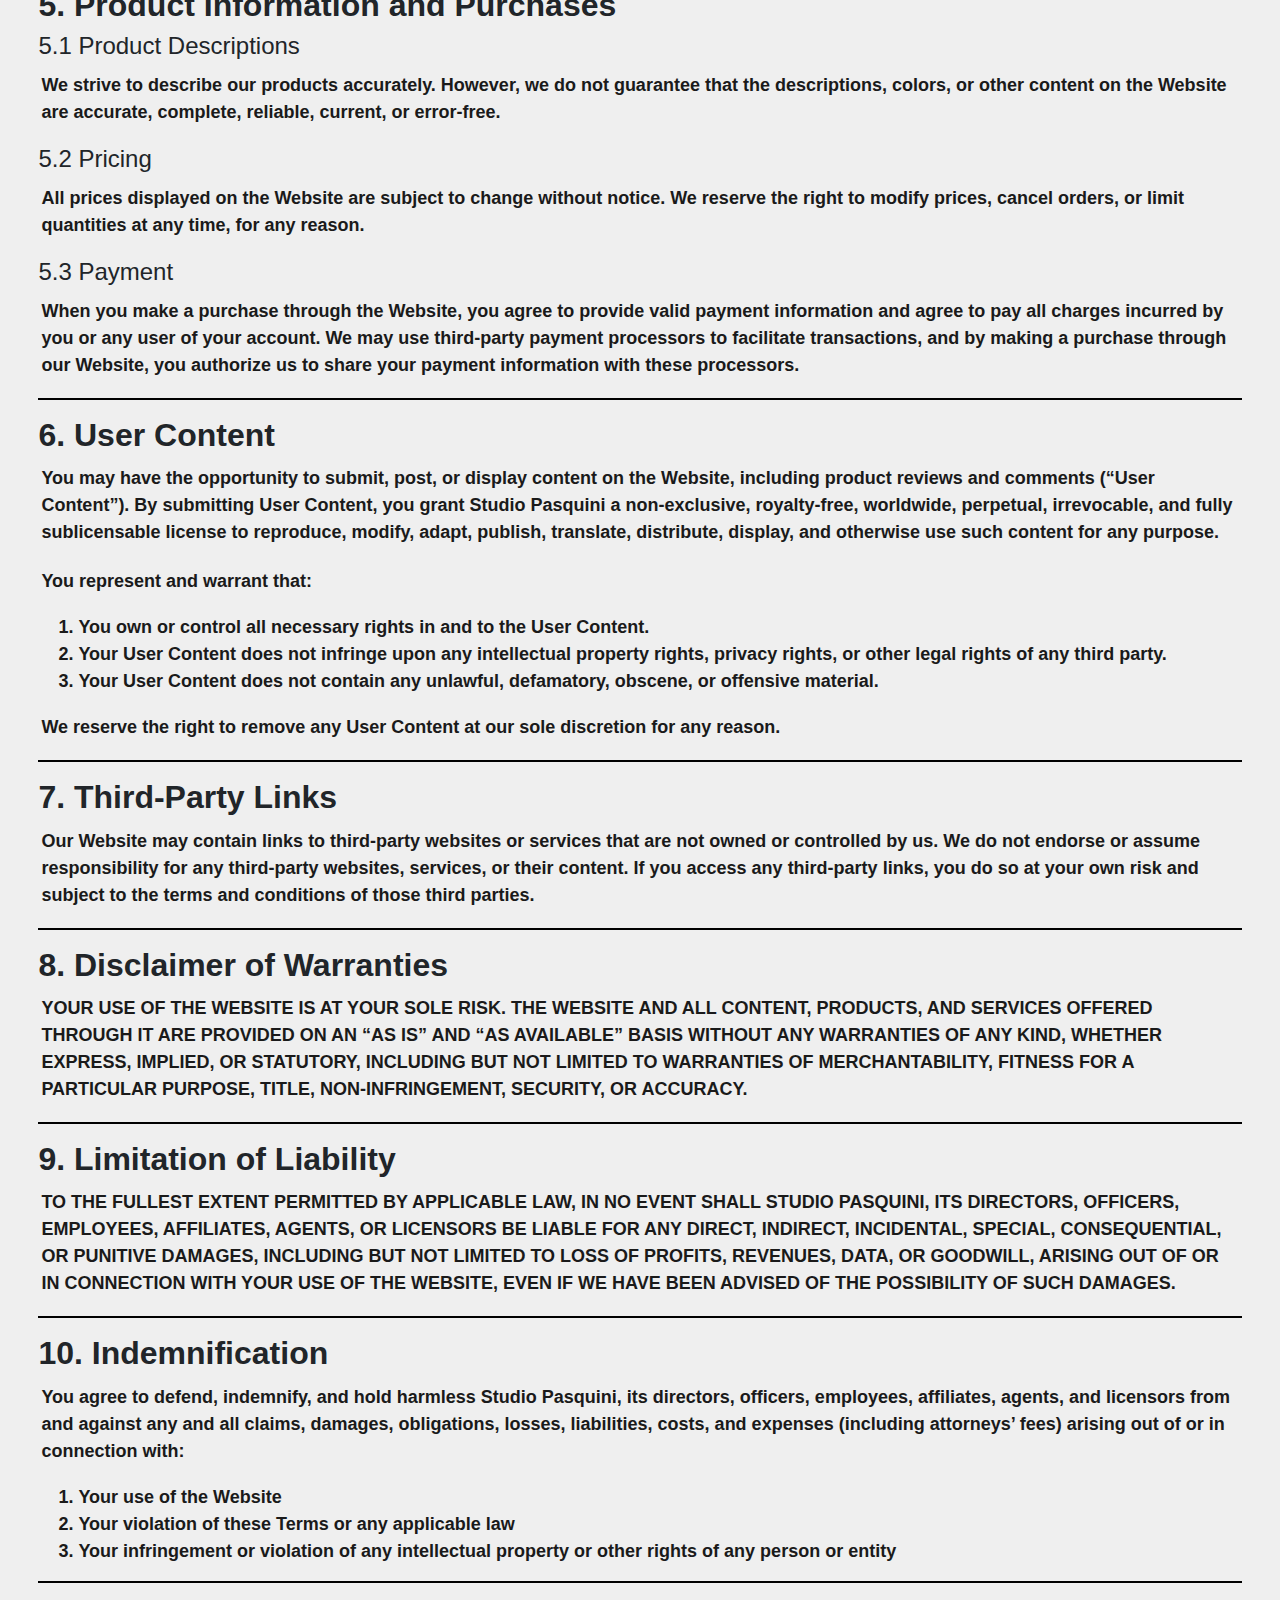
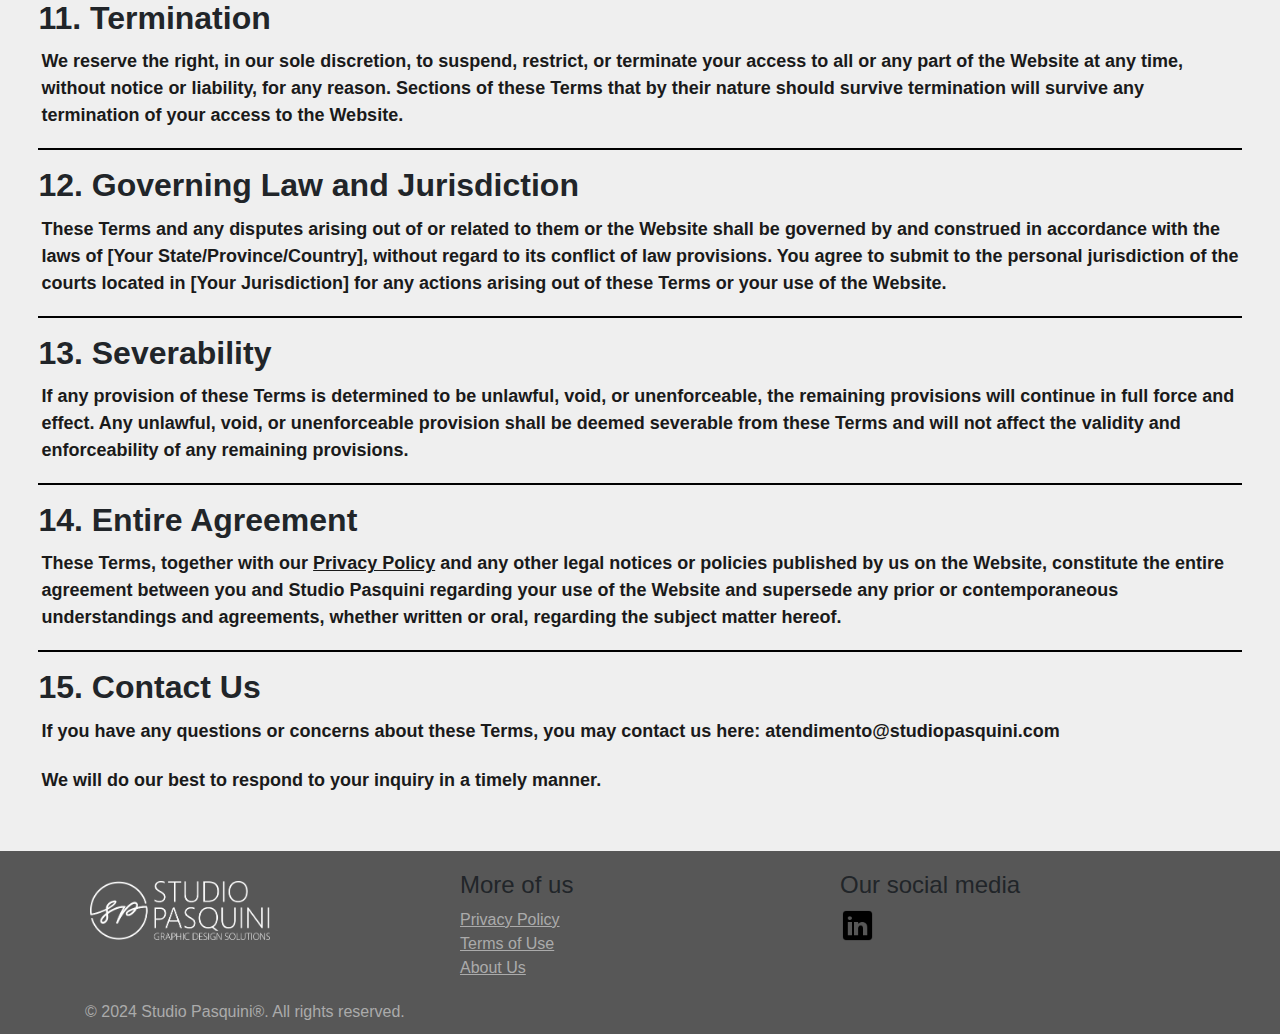
<file: terms_use.html>
<!DOCTYPE html>
<html lang="en">
  <head>
    <meta charset="utf-8">
	<meta http-equiv="X-UA-Compatible" content="IE=edge">
	<meta name="viewport" content="width=device-width, initial-scale=1">
    <title>Terms of Use - Studio Pasquini</title>
    <!-- Bootstrap -->
	<link href="css/bootstrap-4.4.1.css" rel="stylesheet">
	<link href="./css/style.css" rel="stylesheet" type="text/css">
  </head>
  <body>
	  <nav class="navbar navbar-expand-lg" id="fixedContainer"> <a class="navbar-brand" href="./index.html"><img src="assets/LOGO_STUDIO-02.png" alt="" width="250" height="80" class="img-fluid" id="logo-header"/></a> <div id="nav-buttons"><a href="works.html">Our works</a><a href="about.html">about</a><a href="contact.html">contact</a></div></nav>
	  <div id="space"></div>
	  <br>
	  <section class="content">
	  	<h1>Terms of Services</h1>
		  <p id="update">Last Updated: xxxx/xx/xx</p>
		  <p>Welcome to <span>Studio Pasquini</span> (“<span>Company</span>,” “<span>we</span>,” “<span>us</span>,” “<span>our</span>”). These Terms of Use (“<span>Terms</span>”) govern your access to and use of our website, <span>studiopasquinidesign</span> (the “<span>Website</span>”), including any content, functionality, and services offered on or through the Website. By accessing or using our Website, you agree to be bound by these Terms. If you do not agree to these Terms, please discontinue use of our Website.</p>
		  <hr>
		  <h2>1. Acceptance of Terms</h2>
		  <p>By accessing or using the Website, you represent that you are at least the age of majority in your jurisdiction and that you agree to be bound by these Terms, our <a href="./privacy_policy.html">Privacy Policy</a>, and any other terms and conditions that may apply to specific sections of the Website or to services and products available through the Website.</p>
		  <hr>
		  <h2>2. Changes to the Terms</h2>
		  <p>We may update or modify these Terms at any time and in our sole discretion. When we do, we will revise the “Last Updated” date at the top of this page. It is your responsibility to review these Terms periodically for any changes. Your continued use of the Website after we post revised Terms means that you accept and agree to those changes.</p>
		  <hr>
		  <h2>3. Use of the Website</h2>
		  <h4>3.1 Lawful Purposes</h4>
		  <p>You agree to use the Website only for lawful purposes and in a manner consistent with all applicable local, state/provincial, national, and international laws and regulations. You shall not use the Website in any way that could damage, disable, overburden, or impair the Website or interfere with any other party’s use and enjoyment of the Website.</p>
		  <h4>3.2 User Accounts</h4>
		  <p>To access certain features of the Website, you may be required to register an account. You agree to:</p>
		  <ul>
		  	<li>Provide accurate, current, and complete information about yourself as prompted by our registration form</li>
			<li>Maintain and promptly update your account information to keep it accurate, current, and complete</li>
			<li>Maintain the confidentiality of your password and account</li>
			<li>Accept responsibility for all activities that occur under your account</li>
		  </ul>
		  <p>We reserve the right to suspend or terminate accounts in our sole discretion.</p>
		  <hr>
		  <h2>4. Intellectual Property Rights</h2>
		  <p>Unless otherwise noted, all content and materials on the Website, including but not limited to text, graphics, logos, icons, images, audio clips, video clips, data compilations, and software (collectively, the “<span>Content</span>”), are the property of <span>Studio Pasquini</span> or our licensors and are protected by copyright, trademark, and other intellectual property laws.</p>
		  <p>You may view, download, and print the Content solely for your personal, non-commercial use, as long as you do not remove any copyright or other proprietary notices. Any other use of the Content, including modification, distribution, transmission, performance, broadcast, publication, or other exploitation, is strictly prohibited without our express prior written consent.</p>
		  <hr>
		  <h2>5. Product Information and Purchases</h2>
		  <h4>5.1 Product Descriptions</h4>
		  <p>We strive to describe our products accurately. However, we do not guarantee that the descriptions, colors, or other content on the Website are accurate, complete, reliable, current, or error-free.</p>
		  <h4>5.2 Pricing</h4>
		  <p>All prices displayed on the Website are subject to change without notice. We reserve the right to modify prices, cancel orders, or limit quantities at any time, for any reason.</p>
		  <h4>5.3 Payment</h4>
		  <p>When you make a purchase through the Website, you agree to provide valid payment information and agree to pay all charges incurred by you or any user of your account. We may use third-party payment processors to facilitate transactions, and by making a purchase through our Website, you authorize us to share your payment information with these processors.</p>
		  <hr>
		  <h2>6. User Content</h2>
		  <p>You may have the opportunity to submit, post, or display content on the Website, including product reviews and comments (“<span>User Content</span>”). By submitting User Content, you grant <span>Studio Pasquini</span> a non-exclusive, royalty-free, worldwide, perpetual, irrevocable, and fully sublicensable license to reproduce, modify, adapt, publish, translate, distribute, display, and otherwise use such content for any purpose.</p>
		  <p>You represent and warrant that:</p>
		  <ol>
		  	<li>You own or control all necessary rights in and to the User Content.</li>
			<li>Your User Content does not infringe upon any intellectual property rights, privacy rights, or other legal rights of any third party.</li>
			<li>Your User Content does not contain any unlawful, defamatory, obscene, or offensive material.</li>
		  </ol>
		  <p>We reserve the right to remove any User Content at our sole discretion for any reason.</p>
		  <hr>
		  <h2>7. Third-Party Links</h2>
		  <p>Our Website may contain links to third-party websites or services that are not owned or controlled by us. We do not endorse or assume responsibility for any third-party websites, services, or their content. If you access any third-party links, you do so at your own risk and subject to the terms and conditions of those third parties.</p>
		  <hr>
		  <h2>8. Disclaimer of Warranties</h2>
		  <p><span>YOUR USE OF THE WEBSITE IS AT YOUR SOLE RISK.</span> THE WEBSITE AND ALL CONTENT, PRODUCTS, AND SERVICES OFFERED THROUGH IT ARE PROVIDED ON AN “AS IS” AND “AS AVAILABLE” BASIS WITHOUT ANY WARRANTIES OF ANY KIND, WHETHER EXPRESS, IMPLIED, OR STATUTORY, INCLUDING BUT NOT LIMITED TO WARRANTIES OF MERCHANTABILITY, FITNESS FOR A PARTICULAR PURPOSE, TITLE, NON-INFRINGEMENT, SECURITY, OR ACCURACY.</p>
		  <hr>
		  <h2>9. Limitation of Liability</h2>
		  <p>TO THE FULLEST EXTENT PERMITTED BY APPLICABLE LAW, IN NO EVENT SHALL <span>STUDIO PASQUINI</span>, ITS DIRECTORS, OFFICERS, EMPLOYEES, AFFILIATES, AGENTS, OR LICENSORS BE LIABLE FOR ANY DIRECT, INDIRECT, INCIDENTAL, SPECIAL, CONSEQUENTIAL, OR PUNITIVE DAMAGES, INCLUDING BUT NOT LIMITED TO LOSS OF PROFITS, REVENUES, DATA, OR GOODWILL, ARISING OUT OF OR IN CONNECTION WITH YOUR USE OF THE WEBSITE, EVEN IF WE HAVE BEEN ADVISED OF THE POSSIBILITY OF SUCH DAMAGES.</p>
		  <hr>
		  <h2>10. Indemnification</h2>
		  <p>You agree to defend, indemnify, and hold harmless <span>Studio Pasquini</span>, its directors, officers, employees, affiliates, agents, and licensors from and against any and all claims, damages, obligations, losses, liabilities, costs, and expenses (including attorneys’ fees) arising out of or in connection with:</p>
		  <ol>
		  	<li>Your use of the Website</li>
			<li>Your violation of these Terms or any applicable law</li>
			<li>Your infringement or violation of any intellectual property or other rights of any person or entity</li>
		  </ol>
		  <hr>
		  <h2>11. Termination</h2>
		  <p>We reserve the right, in our sole discretion, to suspend, restrict, or terminate your access to all or any part of the Website at any time, without notice or liability, for any reason. Sections of these Terms that by their nature should survive termination will survive any termination of your access to the Website.</p>
		  <hr>
		  <h2>12. Governing Law and Jurisdiction</h2>
		  <p>These Terms and any disputes arising out of or related to them or the Website shall be governed by and construed in accordance with the laws of [Your State/Province/Country], without regard to its conflict of law provisions. You agree to submit to the personal jurisdiction of the courts located in [Your Jurisdiction] for any actions arising out of these Terms or your use of the Website.</p>
		  <hr>
		  <h2>13. Severability</h2>
		  <p>If any provision of these Terms is determined to be unlawful, void, or unenforceable, the remaining provisions will continue in full force and effect. Any unlawful, void, or unenforceable provision shall be deemed severable from these Terms and will not affect the validity and enforceability of any remaining provisions.</p>
		  <hr>
		  <h2>14. Entire Agreement</h2>
		  <p>These Terms, together with our <a href="./privacy_policy.html">Privacy Policy</a> and any other legal notices or policies published by us on the Website, constitute the entire agreement between you and <span>Studio Pasquini</span> regarding your use of the Website and supersede any prior or contemporaneous understandings and agreements, whether written or oral, regarding the subject matter hereof.</p>
		  <hr>
		  <h2>15. Contact Us</h2>
		  <p>If you have any questions or concerns about these Terms, you may contact us here: <span>atendimento@studiopasquini.com</span></p>
		  <p>We will do our best to respond to your inquiry in a timely manner.</p>
	  </section>
	  
	<div id="footer">
		<div class="container">
		  <div class="row">
			  <div class="col-lg-4"><a class="logo" href="./index.html"><img src="assets/LOGO_STUDIO-02.png" alt="" width="200" height="63" class="img-fluid"/></a></div>
			  <div class="col-lg-4" id="footer-links"><h4>More of us</h4><a href="./privacy_policy.html">Privacy Policy</a>
				<a href="./terms_use.html">Terms of Use</a>
				<a href="./about.html">About Us</a></div>
			  <div class="col-lg-4"><h4>Our social media</h4><a href="https://br.linkedin.com" title="Linkedin-Empresa" target="_blank"><img src="assets/linkedin.png" alt="" width="35" height="25" class="img-fluid" id="linkedin"/></a></div>
		  </div>
<p id="copyright">© 2024 Studio Pasquini®. All rights reserved.</p>
  		</div>
	  </div>
	  <!-- jQuery (necessary for Bootstrap's JavaScript plugins) --> 
	<script src="js/jquery-3.4.1.min.js"></script>

	<!-- Include all compiled plugins (below), or include individual files as needed -->
	<script src="js/popper.min.js"></script> 
  <script src="js/bootstrap-4.4.1.js"></script>
  </body>
</html>
</file>
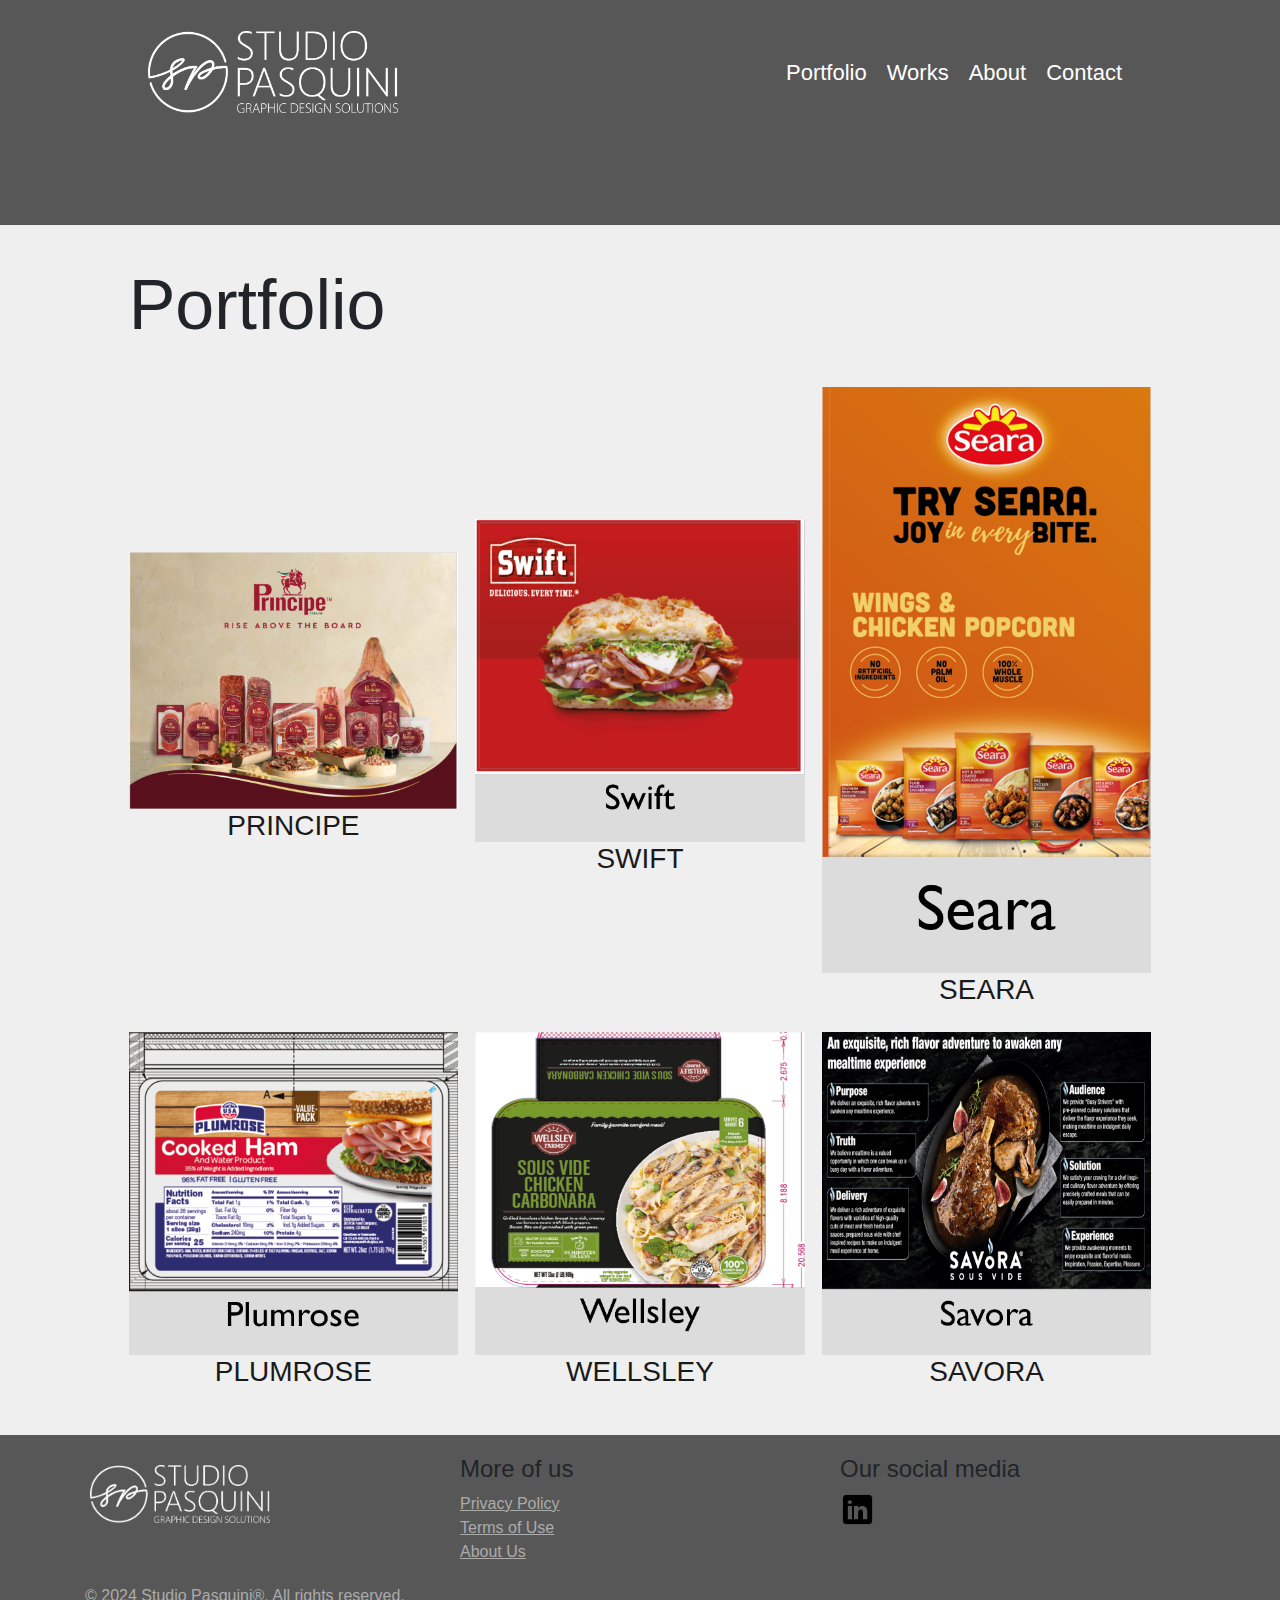
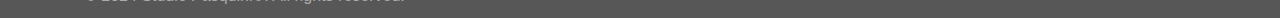
<file: works.html>
<!DOCTYPE html>
<html lang="en">
  <head>
    <meta charset="utf-8">
	<meta http-equiv="X-UA-Compatible" content="IE=edge">
	<meta name="viewport" content="width=device-width, initial-scale=1">
    <title>Portfolio</title>
    <!-- Bootstrap -->
	<link href="css/bootstrap-4.4.1.css" rel="stylesheet">
	<link href="./css/style.css" rel="stylesheet" type="text/css">
  </head>
  <body>
	  <nav class="navbar navbar-expand-lg" id="fixedContainer"> <a class="navbar-brand" href="./index.html"><img src="assets/LOGO_STUDIO-02.png" alt="" width="250" height="80" class="img-fluid" id="logo-header"/></a> <div id="nav-buttons"><a href="works.html">Portfolio</a><a href="services.html">Works</a><a href="about.html">About</a><a href="contact.html">Contact</a></div></nav>
	  <div id="space"></div>
	  <section class="content">
		  <h1 id="title">Portfolio</h1>
		  <div id="works">  
		   	<a href="services_principe.html">
				<div class="container-img">
					<img src="assets/works/PRINCIPE_WORK.png" alt="" class="img-fluid"/>	
				</div>
				<h3>Principe</h3>
			</a>
			<a href="services_swift.html">
				<div class="container-img">
					<img src="assets/works/SWIFT_WORK.png" alt="" class="img-fluid"/>	
				</div>
				<h3>Swift</h3>
			</a>
			<a href="services_seara.html">
				<div class="container-img">
					<img src="assets/works/SEARA_WORK.png" alt="" class="img-fluid"/>	
				</div>
				<h3>Seara</h3>
			</a>
			<a href="services_plumrose.html">
				<div class="container-img">
					<img src="assets/works/PLUMROSE_WORK.png" alt="" class="img-fluid"/>
				</div>
				<h3>Plumrose</h3>
			</a>
			<a href="index.html">
				<div class="container-img">
					<img src="assets/works/WELLSLEY_WORK.png" alt="" class="img-fluid"/>
				</div>
				<h3>Wellsley</h3>
			</a>
			<a href="index.html">
				<div class="container-img">
					<img src="assets/works/SAVORA_WORK.png" alt="" class="img-fluid"/>
				</div>
				<h3>Savora</h3>
			</a>
          </div>
  </section>
  <div id="footer">
		<div class="container">
		  <div class="row">
			  <div class="col-lg-4"><a class="logo" href="./index.html"><img src="assets/LOGO_STUDIO-02.png" alt="" width="200" height="63" class="img-fluid"/></a></div>
			  <div class="col-lg-4" id="footer-links"><h4>More of us</h4><a href="./privacy_policy.html">Privacy Policy</a>
				<a href="./terms_use.html">Terms of Use</a>
				<a href="./about.html">About Us</a></div>
			  <div class="col-lg-4"><h4>Our social media</h4><a href="https://br.linkedin.com" title="Linkedin-Empresa" target="_blank"><img src="assets/linkedin.png" alt="" width="35" height="25" class="img-fluid" id="linkedin"/></a></div>
		  </div>
<p id="copyright">© 2024 Studio Pasquini®. All rights reserved.</p>
  		</div>
	  </div>
	  
	  <!-- jQuery (necessary for Bootstrap's JavaScript plugins) --> 
	<script src="js/jquery-3.4.1.min.js"></script>

	<!-- Include all compiled plugins (below), or include individual files as needed -->
	<script src="js/popper.min.js"></script> 
  <script src="js/bootstrap-4.4.1.js"></script>
  </body>
</html>
</file>
<file: style.css>
@charset "utf-8";

body {
	background-color: #E3E3E3
}
#videoContainer {
	height: 100%;
	display: flex;
	justify-content: center;
	align-items: center;
}
#video {
	width: 100%;
}

#about h4 {
    font-family: "Gill Sans", "Gill Sans MT", "Myriad Pro", "DejaVu Sans Condensed", Helvetica, Arial, sans-serif;
    font-weight: 100;
    font-size: 40px;
    color: #3D3D3D;
}
.navbar.navbar-expand-lg {
    background-color: #575757;
	position: fixed;
	width: 80%;
	border-radius: 20px;
	margin-top: 0.5%;
	margin-left: 10%;
}
#logos{
	padding: 20px;
	display: grid;
	grid-template-columns: 1fr 1fr 1fr;
	gap: 20px;
	justify-content: center;
	height: 80%;
}
.item {
	display: flex;
	justify-content: center;
	align-items: center;
}
#footer .container #copyright {
    margin-top: 10px;
}

.bg {
    background-color: #1D1D1D;
	height: 88vh;
}
.bg h1 {
	font-family: "Gill Sans", "Gill Sans MT", "Myriad Pro", "DejaVu Sans Condensed", Helvetica, Arial, sans-serif;
	text-align: center;
	color: #C4C4C4;
	font-weight: bold;
}
.sections #contact {
    display: flex;
	flex-direction: column;
	align-items: center;
	justify-content: center;
	height: 100%;
}
#contact p {
    font-weight: 300;
	font-size: 24px;
    text-align: center;
    max-width: 40vw;
	margin-bottom: 10%;
}
#contact .btn-group {
    display: block;
}
#contact h1 {
	font-weight: bold;
}
#footer {
    background-color: #575757;
    height: 100%;
    padding-top: 10px;
    padding-right: 10px;
    padding-bottom: 10px;
    padding-left: 10px;
}
#footer p {
    color: #ABABAB;
    margin-bottom: 0px;
}
.col-lg-4 .logo .img-fluid {
    margin-bottom: 10px;
    padding-top: 10px;
    padding-right: 10px;
    padding-bottom: 10px;
    padding-left: 10px;
}
.container .row .col-lg-4 {
	padding: 10px
}

#icons {
	display: flex;
	justify-content: space-around;
	align-items: flex-end
}
#icons a .img-fluid {
	transition: 0.3s;
}
#icons a .img-fluid:hover {
	width: 32px;
	height: auto;
}
.row #icons a {
    cursor: pointer;
}

.row #footer-contact  {
    display: flex;
	flex-direction: column;
	justify-content: flex-end;
}
.sections {
    height: 100vh;
}
.sections #about {
    height: 100%;
	display: flex;
	flex-direction: column;
	justify-content: center;
}
.navbar.navbar-expand-lg {
	display: flex;
	justify-content: center;
}
</file>
<file: css/style.css>
@charset "utf-8";

body {
	background-color: #EFEFEF
}
#space {
	background-color: #575757;
	width: 100%;
	height: 25vh;
}
#fixedContainer {
	z-index: 10;
	display: flex;
	justify-content: space-between;
	padding: 20px;
}
#nav-buttons a{
	color: #fff;
	font-size: 22px;
	margin: 10px;
}
#video {
	width: 100%
}
#videoContainer-mobile {
	display: none;
}
#video-mobile {
	width: 100%;
}
#about h4 {
    font-family: "Gill Sans", "Gill Sans MT", "Myriad Pro", "DejaVu Sans Condensed", Helvetica, Arial, sans-serif;
    font-weight: 100;
    font-size: 40px;
    color: #3D3D3D;
}
.navbar.navbar-expand-lg {
    background-color: #575757;
	position: fixed;
	width: 80%;
	border-radius: 20px;
	margin-top: 0.5%;
	margin-left: 10%;
	display: flex;
	justify-content: center;
}
#services-images{
	display: grid;
	grid-template-columns: 1fr 1fr 1fr;
}
#logos{
	padding: 20px;
	display: grid;
	grid-template-columns: 1fr 1fr 1fr;
	gap: 20px;
	justify-content: center;
	height: 80%;
}
.item {
	display: flex;
	justify-content: center;
	align-items: center;
}
.container #copyright {
    margin-top: 10px;
}
#services-mobile {
	display: none;
}

.bg {
    background-color: #1D1D1D;
	height: 88vh;
}
.bg h1 {
	font-family: "Gill Sans", "Gill Sans MT", "Myriad Pro", "DejaVu Sans Condensed", Helvetica, Arial, sans-serif;
	text-align: center;
	color: #C4C4C4;
	font-weight: bold;
}
.sections #contact {
    display: flex;
	flex-direction: column;
	align-items: center;
	justify-content: center;
	height: 100%;
}
#contact-home{
	display: flex;
	justify-content: center;
	align-items: center;
	flex-direction: column;
}
#contact-home p{
    font-weight: 300;
	font-size: 34px;
    text-align: center;
    max-width: 40vw;
	margin-bottom: 5%;
}
#contact-home a{
	background-color: cadetblue;
	border: 1px #000 solid;
	padding: 24px;
	border-radius: 24px;
	color: #fff;
	text-decoration: none;
	font-size: 18px;
	transition: 0.3s;
}
#contact-home a:hover{
	font-size: 20px;
}
#footer {
    background-color: #575757;
    height: 100%;
    padding: 10px;
}
#footer p {
    color: #ABABAB;
    margin-bottom: 0px;
}
.col-lg-4 .logo .img-fluid {
    margin-bottom: 10px;
    padding-top: 10px;
    padding-right: 10px;
    padding-bottom: 10px;
    padding-left: 10px;
}
.container .row .col-lg-4 {
	padding: 10px
}
#linkedin {
	transition: 0.3s;
	cursor: pointer;
}
#linkedin:hover {
	width: 40px;
	height: auto;
}
#footer-links {
    display: flex;
	flex-direction: column;
	align-items: flex-start;
}
#footer-links a {
	color: #ABABAB;
	text-decoration: underline;
	display: block;
}
.sections {
    height: 100vh;
}
.sections #about {
    height: 100%;
	display: flex;
	flex-direction: column;
	justify-content: center;
}

#links {
	display: flex;
	justify-content: space-around;
}
@media screen and (max-width: 768px){
	#fixedContainer{
		justify-content: center;
	}
	#nav-buttons a{
		font-size: 16px;
	}
	#logo-header{
		margin-bottom: 10px;
	}
	#space{
		height: 30vh;
	}
	#videoContainer{
		display: none;
	}
	#videoContainer-mobile {
		display: block;
	}
	#services{
		display: none;
	}
	#services-mobile{
		display: block;
	}
	#contact-home p {
		max-width: 70vw;
	}
}

/* privacy policy page */

.content {
	padding: 3%
}

.content h2 {
	font-weight: 700;
}

.content p {
	font-size: 18px;
	font-weight: 600;
	color: #1A1A1A;
	padding: 3px;
}

/* terms of use page */
.content #update {
	font-size: 21px;
	font-weight: bold;
}

.content span {
	font-weight: bold;
}

.content hr {
	background-color: #000000;
	height: 1px;
}

.content a {
	color: #1A1A1A;
	text-decoration: underline;
}

.content li {
	font-size: 18px;
	font-weight: 600;
	color: #1A1A1A;
}

/* contact page */
#contact-page{
	display: flex;
	justify-content: center;
	align-items: center;
	flex-direction: column;
	height: 70vh;
}
#contact .btn-group {
    display: block;
}
#contact h1 {
	font-weight: bold;
}
.buttons {
	display: inline-block;
  	font-weight: 400;
  	text-align: center;
  	vertical-align: middle;
  	cursor: pointer;
  	-webkit-user-select: none;
  	-moz-user-select: none;
  	-ms-user-select: none;
  	user-select: none;
  	border: 1px solid transparent;
  	padding: 0.375rem 0.75rem;
  	font-size: 1rem;
  	line-height: 1.5;
  	border-radius: 0.25rem;
  	transition: color 0.15s ease-in-out, background-color 0.15s ease-in-out, border-color 0.15s ease-in-out, box-shadow 0.15s ease-in-out;
  	background-color: #FBCA00;
  	border-color: #6c757d;
}
.btn-group a{
	color: #fff;
	text-decoration: none;
}
.buttons:hover {
	color: #fff;
  	text-decoration: none;
  	background-color: #F0C100;
  	border-color: #545b62;
}
/* about page */
#about-header{
	padding: 10%;
	display: flex;
}
.left-side{
	margin-right: 100px;
}
.left-side h1{
	margin-bottom: 25px;
	font-size: 60px
}
.left-side p{
	font-size: 22px;
	font-weight: 400;
	margin-bottom: 50px;
}
#design_photo{
	margin-bottom: 10px;
}
.right-side p{
	font-size: 21px;
	margin-bottom: 20px;
}
#bold{
	font-weight: bold;
}
#logo-div{
	display: flex;
	flex-direction: column;
	justify-content: center;
	align-items: center;
	color: #CFCFCF;
	padding: 50px;
	background-color: #262424;
}
#logo-div a{
	margin-bottom: 30px;
}
#logo-div p{
	font-size: 18px;
	text-align: center;
}
#emphasis{
	height: 50vh;
	background-color: #DCDCDC;
	display: flex;
	justify-content: center;
	align-items: center;
	margin: 3%;
}
#emphasis p{
	text-align: center;
	font-size: 23px;
	max-width: 53%;
}
.values{
	padding: 10%;
	background-color: #DCDCDC;
	display: flex;
}
@media screen and (max-width: 768px){
	.left-side {
		margin-right: 0px;
	}
	.left-side h1{
		font-size: 40px
	}
	.left-side p{
		font-size: 20px;
	}
	.right-side{
		margin-top: 50px;
	}
	#about-header{
		display: block;
	}
	#emphasis p{
		font-size: 20px;
		max-width: 80%;
	}
	.values{
		display: block;
	}
	.side-photo{
		display: none;
	}
}
/* works page */
#title{
	font-size: 70px;
	margin-bottom: 40px;
	margin-left: 7.5%
}
#works{
	display: grid;
	grid-template-columns: 1fr 1fr 1fr;
	justify-content: center;
	align-items: center;
	gap: 17px;
	padding: 0px 7.5%;
}
.container-img{
	width: 100%;
	height: 80%;
	position: relative;
	transition: 1s;
	overflow: hidden;
}
.container-img img{
	width: 100%;
	transition: 0.7s;
}
.container-img img:hover{
	transform: scale(1.1)
}
#works a{
	display: flex;
	flex-direction: column;
	justify-content: center;
	align-items: center;
	text-decoration: none;
}
#works h3{
	text-transform: uppercase;
}
@media screen and (max-width: 768px){
	#works{
		grid-template-columns: 1fr 1fr;
		padding: 0px;
	}
	.container-img{
		width: 70%
	}
	#works img{
		width: 100%;
	}
	#works h3{
		font-size: 24px;
	}
	#title{
		margin-left: 6%;
	}
}
/* services page */
#services-header{
	padding: 3%;
	display: flex;
	justify-content: center;
	align-items: center;
	height: 20vw;
}
#services-header h1{
	max-width: 50%;
	text-align: center;
	font-size: 60px;
}
.services-bg-gray{
	display: flex;
	padding: 10%;
	background-color: #DCDCDC;
}
.services-bg{
	display: flex;
	padding: 10%;
}
#portfolio-link{
	display: flex;
	justify-content: center;
	align-items: center;
}
#portfolio-link h2{
	text-align: center;
	max-width: 20%;
}
#portfolio-link a{
	color: #3D3D3D;
	text-decoration: underline;
}
@media screen and (max-width: 768px){
	#services-header{
		height: 35vh;
	}
	#services-header h1{
		font-size: 40px;
		max-width: 80%;
	}
	.services-bg-gray{
		display: block;
	}
	.services-bg{
		display: block;
	}
	#img-responsible{
		display: none;
	}
	#portfolio-link h2{
	max-width: 40%;
	}
}
/* seara page */
.element-container{
	display: flex;
	padding: 5% 10%;
}
.seara-title{
	text-transform: uppercase;
	font-weight: 400;
}
.images-seara{
	display: flex;
	padding: 10%;
}
.products{
	padding: 5% 10%;
}
.left-side-image{
	margin-right: 100px;
}
#coxinha{
	padding: 10%;
}
#destaque{
	height: 50vh;
	background-color: #DCDCDC;
	display: flex;
	justify-content: center;
	align-items: center;
}
#destaque p{
	text-align: center;
	font-size: 23px;
	max-width: 65%;
}
@media screen and (max-width: 768px){
	.element-container{
		display: block;
	}
	.products{
		display: none;
	}
	.left-side-image{
		margin-right: 20px;
	}
	#destaque p{
		font-size: 17px;
		max-width: 80%;
	}
}
/* swift page */
.swift-titles{
	text-transform: uppercase;
	font-weight: 400;
}
#peito-frango{
	padding: 10%;
}
#center-text{
	display: flex;
	justify-content: center;
	align-items: center;
	flex-direction: column;
}
#center-text p{
	font-size: 22px;
	max-width: 60%;
	text-align: center;
}
#trio-image{
	padding: 5% 10%;
	display: grid;
	grid-template-columns: 1fr 1fr 1fr;
}
@media screen and (max-width: 768px){
	#trio-image{
		grid-template-columns: 1fr 1fr;
	}
	#center-text p{
		max-width: 80%;
	}
}
/* principe page */
.principe-titles{
	text-transform: uppercase;
	font-weight: 400;
}
.products-principe{
	padding: 10%;
}
#center-text-gray{
	display: flex;
	justify-content: center;
	align-items: center;
	background-color: #DCDCDC;
	flex-direction: column;
	padding: 25px 0px;
}
#center-text-gray p{
	font-size: 22px;
	text-align: center;
	max-width: 58%;
	margin-bottom: 22px;
	font-weight: 500;
}
#center-text-principe{
	display: flex;
	justify-content: center;
	align-items: center;
	flex-direction: column;
}
#center-text-principe h5{
	font-size: 26px
}
#center-text-principe p{
	font-size: 22px;
	text-align: center;
	max-width: 58%;
}
@media screen and (max-width: 768px){
	#center-text-gray p{
		max-width: 80%;
		font-size: 17px;
	}
	#img-display{
		display: none;
	}
	#center-text-principe p{
		max-width: 80%;
		font-size: 17px;
	}
}
/* plumrose page */
.plumrose-titles{
	font-weight: 400;
	text-transform: uppercase;
}
.products-plumrose{
	padding: 10%;
}
.element-container-gray{
	display: flex;
	padding: 5% 10%;
	background-color: #DCDCDC;
	margin-bottom: 3%;
}
@media screen and (max-width: 768px){
	.element-container-gray{
		display: block;
	}	
}
/* wellsley page */
.wellsley-titles{
	font-weight: 400;
	text-transform: uppercase;
}
.background-red{
	background-color: #f59281;
	display: flex;
	justify-content: center;
	align-items: center;
	flex-direction: column;
	padding: 5%;
}
.background-red p{
	font-size: 22px;
	max-width: 60%;
	text-align: center;
}
.doble-image{
	display: grid;
	grid-template-columns: 1fr 1fr;
	padding: 5% 10%;
	gap: 30px;
}
.responsive-product{
	padding: 5% 10%;
}
.trio-image-spaced{
	display: grid;
	grid-template-columns: 1fr 1fr 1fr;
	padding: 5% 10%;
	gap: 30px;
}
@media screen and (max-width: 768px){
	.background-red p{
		max-width: 80%;
		font-size: 18px;
	}
	.background-red h4{
		text-align: center;
	}
	.trio-image-spaced{
		grid-template-columns: 1fr 1fr;
	}
}
/* wellsley page */
.styled-titles{
	font-weight: 400;
	text-transform: uppercase;
}
</file>
